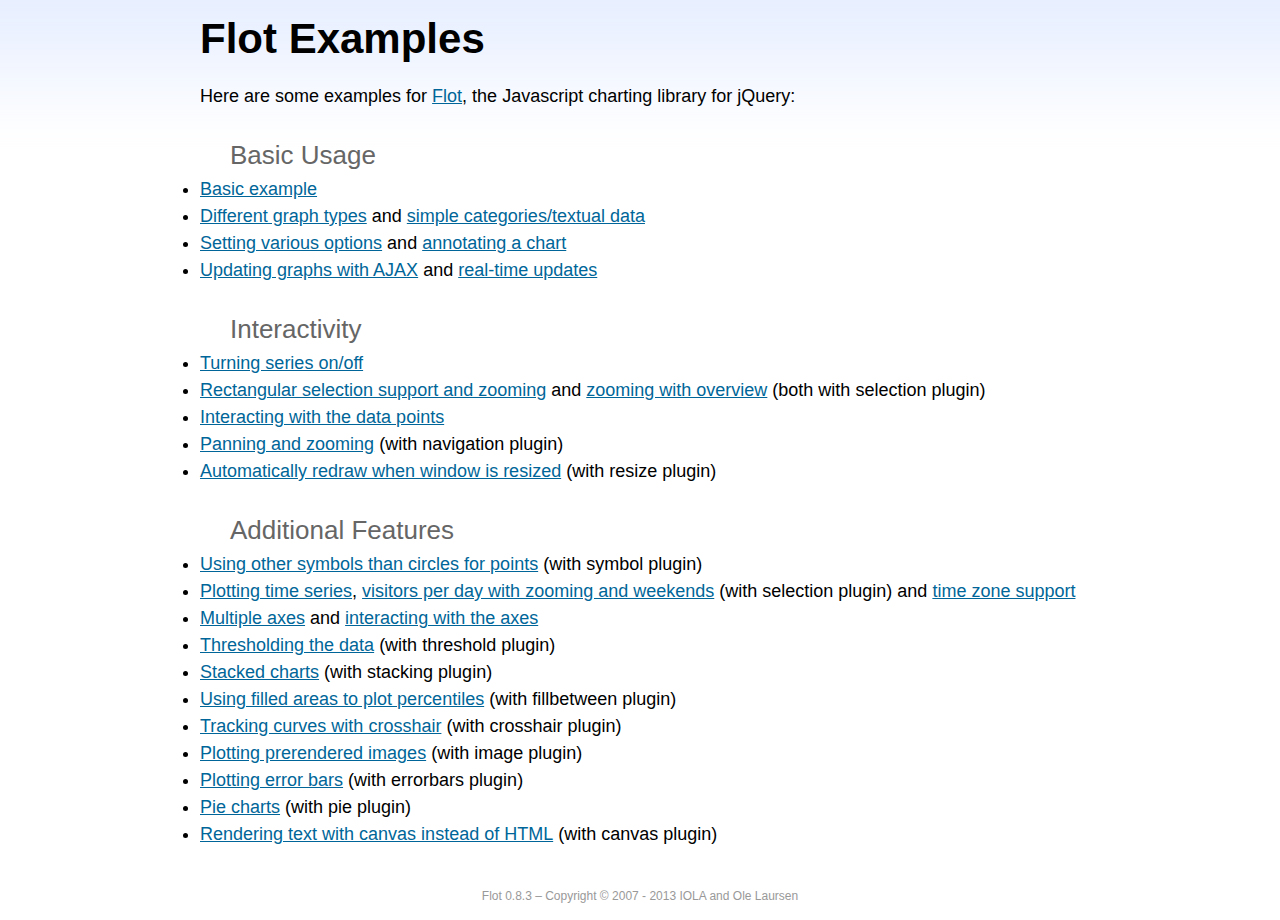
<file: static/assets/libs/flot/examples/index.html>
<!DOCTYPE html PUBLIC "-//W3C//DTD HTML 4.01//EN" "http://www.w3.org/TR/html4/strict.dtd">
<html>
<head>
	<meta http-equiv="Content-Type" content="text/html; charset=utf-8">
	<title>Flot Examples</title>
	<link href="examples.css" rel="stylesheet" type="text/css">
	<style>

	h3 {
		margin-top: 30px;
		margin-bottom: 5px;
	}

	</style>
	<script language="javascript" type="text/javascript" src="../jquery.js"></script>
	<script language="javascript" type="text/javascript" src="../jquery.flot.js"></script>
	<script type="text/javascript">

	$(function() {

		// Add the Flot version string to the footer

		$("#footer").prepend("Flot " + $.plot.version + " &ndash; ");
	});

	</script>
</head>
<body>

	<div id="header">
		<h2>Flot Examples</h2>
	</div>

	<div id="content">

		<p>Here are some examples for <a href="http://www.flotcharts.org">Flot</a>, the Javascript charting library for jQuery:</p>

		<h3>Basic Usage</h3>

		<ul>
			<li><a href="basic-usage/index.html">Basic example</a></li>
			<li><a href="series-types/index.html">Different graph types</a> and <a href="categories/index.html">simple categories/textual data</a></li>
			<li><a href="basic-options/index.html">Setting various options</a> and <a href="annotating/index.html">annotating a chart</a></li>
			<li><a href="ajax/index.html">Updating graphs with AJAX</a> and <a href="realtime/index.html">real-time updates</a></li>
		</ul>

		<h3>Interactivity</h3>

		<ul>
			<li><a href="series-toggle/index.html">Turning series on/off</a></li>
			<li><a href="selection/index.html">Rectangular selection support and zooming</a> and <a href="zooming/index.html">zooming with overview</a> (both with selection plugin)</li>
			<li><a href="interacting/index.html">Interacting with the data points</a></li>
			<li><a href="navigate/index.html">Panning and zooming</a> (with navigation plugin)</li>
			<li><a href="resize/index.html">Automatically redraw when window is resized</a> (with resize plugin)</li>
		</ul>

		<h3>Additional Features</h3>

		<ul>
			<li><a href="symbols/index.html">Using other symbols than circles for points</a> (with symbol plugin)</li>
			<li><a href="axes-time/index.html">Plotting time series</a>, <a href="visitors/index.html">visitors per day with zooming and weekends</a> (with selection plugin) and <a href="axes-time-zones/index.html">time zone support</a></li>
			<li><a href="axes-multiple/index.html">Multiple axes</a> and <a href="axes-interacting/index.html">interacting with the axes</a></li>
			<li><a href="threshold/index.html">Thresholding the data</a> (with threshold plugin)</li>
			<li><a href="stacking/index.html">Stacked charts</a> (with stacking plugin)</li>
			<li><a href="percentiles/index.html">Using filled areas to plot percentiles</a> (with fillbetween plugin)</li>
			<li><a href="tracking/index.html">Tracking curves with crosshair</a> (with crosshair plugin)</li>
			<li><a href="image/index.html">Plotting prerendered images</a> (with image plugin)</li>
			<li><a href="series-errorbars/index.html">Plotting error bars</a> (with errorbars plugin)</li>
			<li><a href="series-pie/index.html">Pie charts</a> (with pie plugin)</li>
			<li><a href="canvas/index.html">Rendering text with canvas instead of HTML</a> (with canvas plugin)</li>
		</ul>

	</div>

	<div id="footer">
		Copyright &copy; 2007 - 2013 IOLA and Ole Laursen
	</div>

</body>
</html>
</file>
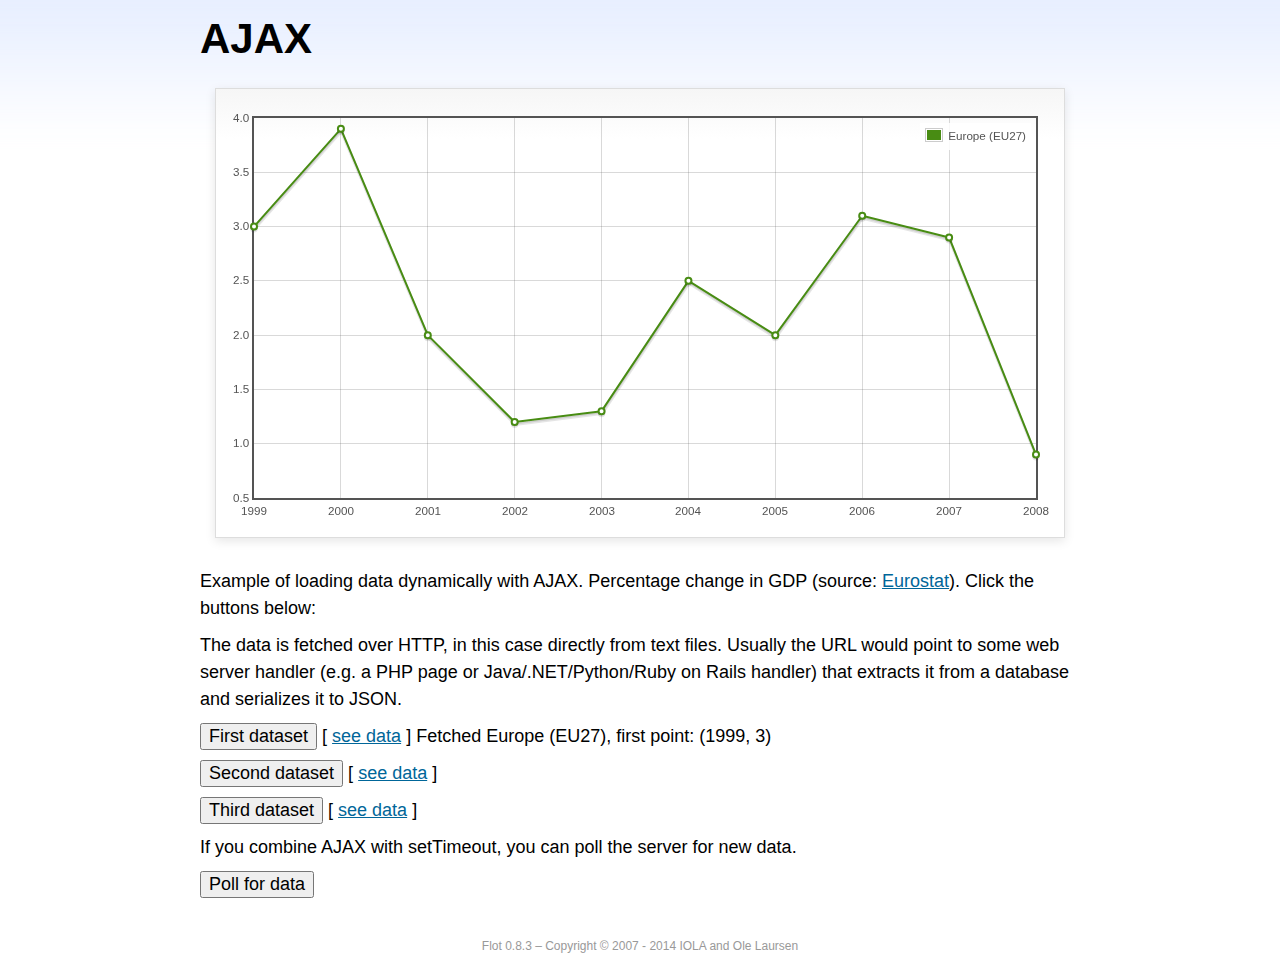
<file: static/assets/libs/flot/examples/ajax/index.html>
<!DOCTYPE html PUBLIC "-//W3C//DTD HTML 4.01//EN" "http://www.w3.org/TR/html4/strict.dtd">
<html>
<head>
	<meta http-equiv="Content-Type" content="text/html; charset=utf-8">
	<title>Flot Examples: AJAX</title>
	<link href="../examples.css" rel="stylesheet" type="text/css">
	<!--[if lte IE 8]><script language="javascript" type="text/javascript" src="../../excanvas.min.js"></script><![endif]-->
	<script language="javascript" type="text/javascript" src="../../jquery.js"></script>
	<script language="javascript" type="text/javascript" src="../../jquery.flot.js"></script>
	<script type="text/javascript">

	$(function() {

		var options = {
			lines: {
				show: true
			},
			points: {
				show: true
			},
			xaxis: {
				tickDecimals: 0,
				tickSize: 1
			}
		};

		var data = [];

		$.plot("#placeholder", data, options);

		// Fetch one series, adding to what we already have

		var alreadyFetched = {};

		$("button.fetchSeries").click(function () {

			var button = $(this);

			// Find the URL in the link right next to us, then fetch the data

			var dataurl = button.siblings("a").attr("href");

			function onDataReceived(series) {

				// Extract the first coordinate pair; jQuery has parsed it, so
				// the data is now just an ordinary JavaScript object

				var firstcoordinate = "(" + series.data[0][0] + ", " + series.data[0][1] + ")";
				button.siblings("span").text("Fetched " + series.label + ", first point: " + firstcoordinate);

				// Push the new data onto our existing data array

				if (!alreadyFetched[series.label]) {
					alreadyFetched[series.label] = true;
					data.push(series);
				}

				$.plot("#placeholder", data, options);
			}

			$.ajax({
				url: dataurl,
				type: "GET",
				dataType: "json",
				success: onDataReceived
			});
		});

		// Initiate a recurring data update

		$("button.dataUpdate").click(function () {

			data = [];
			alreadyFetched = {};

			$.plot("#placeholder", data, options);

			var iteration = 0;

			function fetchData() {

				++iteration;

				function onDataReceived(series) {

					// Load all the data in one pass; if we only got partial
					// data we could merge it with what we already have.

					data = [ series ];
					$.plot("#placeholder", data, options);
				}

				// Normally we call the same URL - a script connected to a
				// database - but in this case we only have static example
				// files, so we need to modify the URL.

				$.ajax({
					url: "data-eu-gdp-growth-" + iteration + ".json",
					type: "GET",
					dataType: "json",
					success: onDataReceived
				});

				if (iteration < 5) {
					setTimeout(fetchData, 1000);
				} else {
					data = [];
					alreadyFetched = {};
				}
			}

			setTimeout(fetchData, 1000);
		});

		// Load the first series by default, so we don't have an empty plot

		$("button.fetchSeries:first").click();

		// Add the Flot version string to the footer

		$("#footer").prepend("Flot " + $.plot.version + " &ndash; ");
	});

	</script>
</head>
<body>

	<div id="header">
		<h2>AJAX</h2>
	</div>

	<div id="content">

		<div class="demo-container">
			<div id="placeholder" class="demo-placeholder"></div>
		</div>

		<p>Example of loading data dynamically with AJAX. Percentage change in GDP (source: <a href="http://epp.eurostat.ec.europa.eu/tgm/table.do?tab=table&init=1&plugin=1&language=en&pcode=tsieb020">Eurostat</a>). Click the buttons below:</p>

		<p>The data is fetched over HTTP, in this case directly from text files. Usually the URL would point to some web server handler (e.g. a PHP page or Java/.NET/Python/Ruby on Rails handler) that extracts it from a database and serializes it to JSON.</p>

		<p>
			<button class="fetchSeries">First dataset</button>
			[ <a href="data-eu-gdp-growth.json">see data</a> ]
			<span></span>
		</p>

		<p>
			<button class="fetchSeries">Second dataset</button>
			[ <a href="data-japan-gdp-growth.json">see data</a> ]
			<span></span>
		</p>

		<p>
			<button class="fetchSeries">Third dataset</button>
			[ <a href="data-usa-gdp-growth.json">see data</a> ]
			<span></span>
		</p>

		<p>If you combine AJAX with setTimeout, you can poll the server for new data.</p>

		<p>
			<button class="dataUpdate">Poll for data</button>
		</p>

	</div>

	<div id="footer">
		Copyright &copy; 2007 - 2014 IOLA and Ole Laursen
	</div>

</body>
</html>
</file>
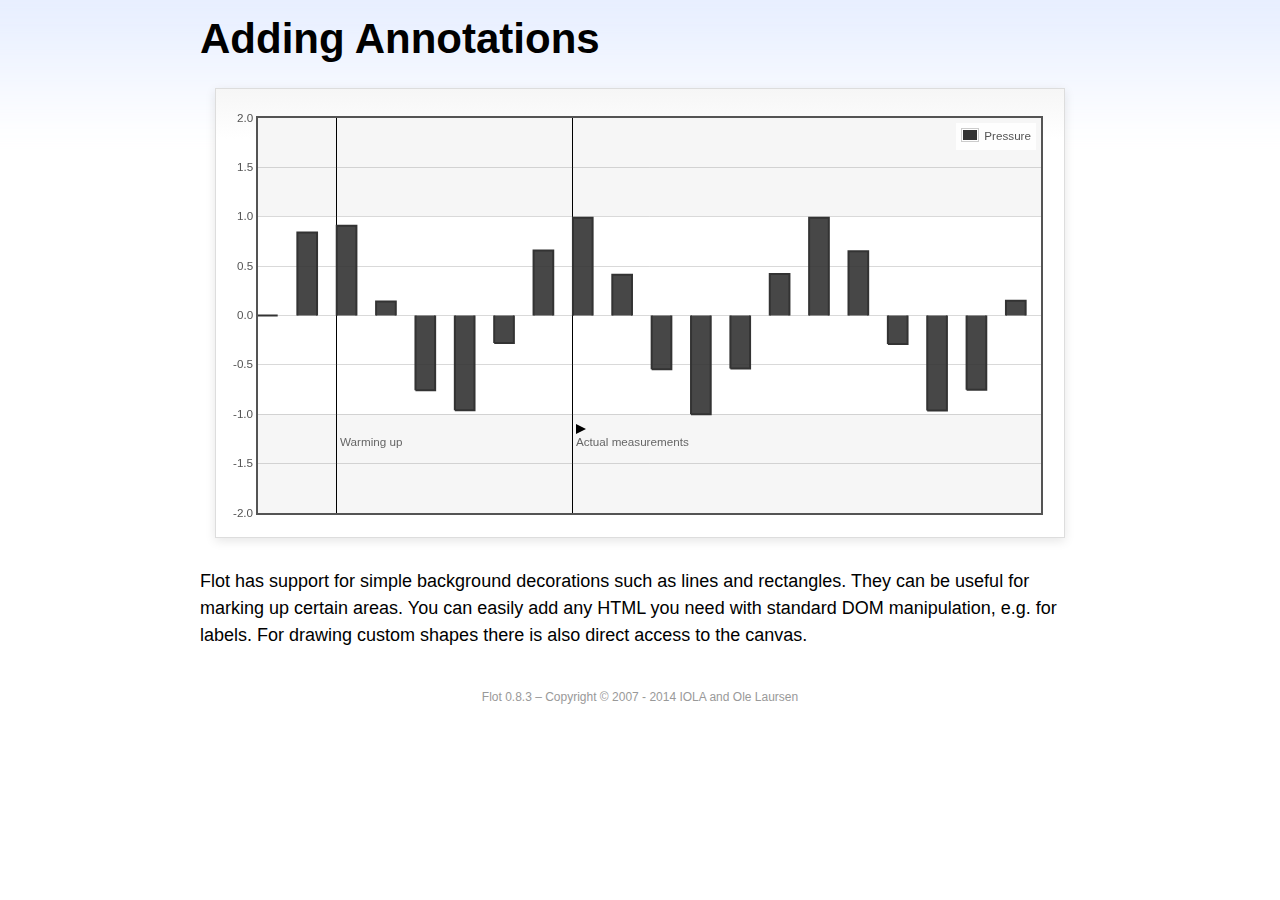
<file: static/assets/libs/flot/examples/annotating/index.html>
<!DOCTYPE html PUBLIC "-//W3C//DTD HTML 4.01//EN" "http://www.w3.org/TR/html4/strict.dtd">
<html>
<head>
	<meta http-equiv="Content-Type" content="text/html; charset=utf-8">
	<title>Flot Examples: Adding Annotations</title>
	<link href="../examples.css" rel="stylesheet" type="text/css">
	<!--[if lte IE 8]><script language="javascript" type="text/javascript" src="../../excanvas.min.js"></script><![endif]-->
	<script language="javascript" type="text/javascript" src="../../jquery.js"></script>
	<script language="javascript" type="text/javascript" src="../../jquery.flot.js"></script>
	<script type="text/javascript">

	$(function() {

		var d1 = [];
		for (var i = 0; i < 20; ++i) {
			d1.push([i, Math.sin(i)]);
		}

		var data = [{ data: d1, label: "Pressure", color: "#333" }];

		var markings = [
			{ color: "#f6f6f6", yaxis: { from: 1 } },
			{ color: "#f6f6f6", yaxis: { to: -1 } },
			{ color: "#000", lineWidth: 1, xaxis: { from: 2, to: 2 } },
			{ color: "#000", lineWidth: 1, xaxis: { from: 8, to: 8 } }
		];

		var placeholder = $("#placeholder");

		var plot = $.plot(placeholder, data, {
			bars: { show: true, barWidth: 0.5, fill: 0.9 },
			xaxis: { ticks: [], autoscaleMargin: 0.02 },
			yaxis: { min: -2, max: 2 },
			grid: { markings: markings }
		});

		var o = plot.pointOffset({ x: 2, y: -1.2});

		// Append it to the placeholder that Flot already uses for positioning

		placeholder.append("<div style='position:absolute;left:" + (o.left + 4) + "px;top:" + o.top + "px;color:#666;font-size:smaller'>Warming up</div>");

		o = plot.pointOffset({ x: 8, y: -1.2});
		placeholder.append("<div style='position:absolute;left:" + (o.left + 4) + "px;top:" + o.top + "px;color:#666;font-size:smaller'>Actual measurements</div>");

		// Draw a little arrow on top of the last label to demonstrate canvas
		// drawing

		var ctx = plot.getCanvas().getContext("2d");
		ctx.beginPath();
		o.left += 4;
		ctx.moveTo(o.left, o.top);
		ctx.lineTo(o.left, o.top - 10);
		ctx.lineTo(o.left + 10, o.top - 5);
		ctx.lineTo(o.left, o.top);
		ctx.fillStyle = "#000";
		ctx.fill();

		// Add the Flot version string to the footer

		$("#footer").prepend("Flot " + $.plot.version + " &ndash; ");
	});

	</script>
</head>
<body>

	<div id="header">
		<h2>Adding Annotations</h2>
	</div>

	<div id="content">

		<div class="demo-container">
			<div id="placeholder" class="demo-placeholder"></div>
		</div>

		<p>Flot has support for simple background decorations such as lines and rectangles. They can be useful for marking up certain areas. You can easily add any HTML you need with standard DOM manipulation, e.g. for labels. For drawing custom shapes there is also direct access to the canvas.</p>

	</div>

	<div id="footer">
		Copyright &copy; 2007 - 2014 IOLA and Ole Laursen
	</div>

</body>
</html>
</file>
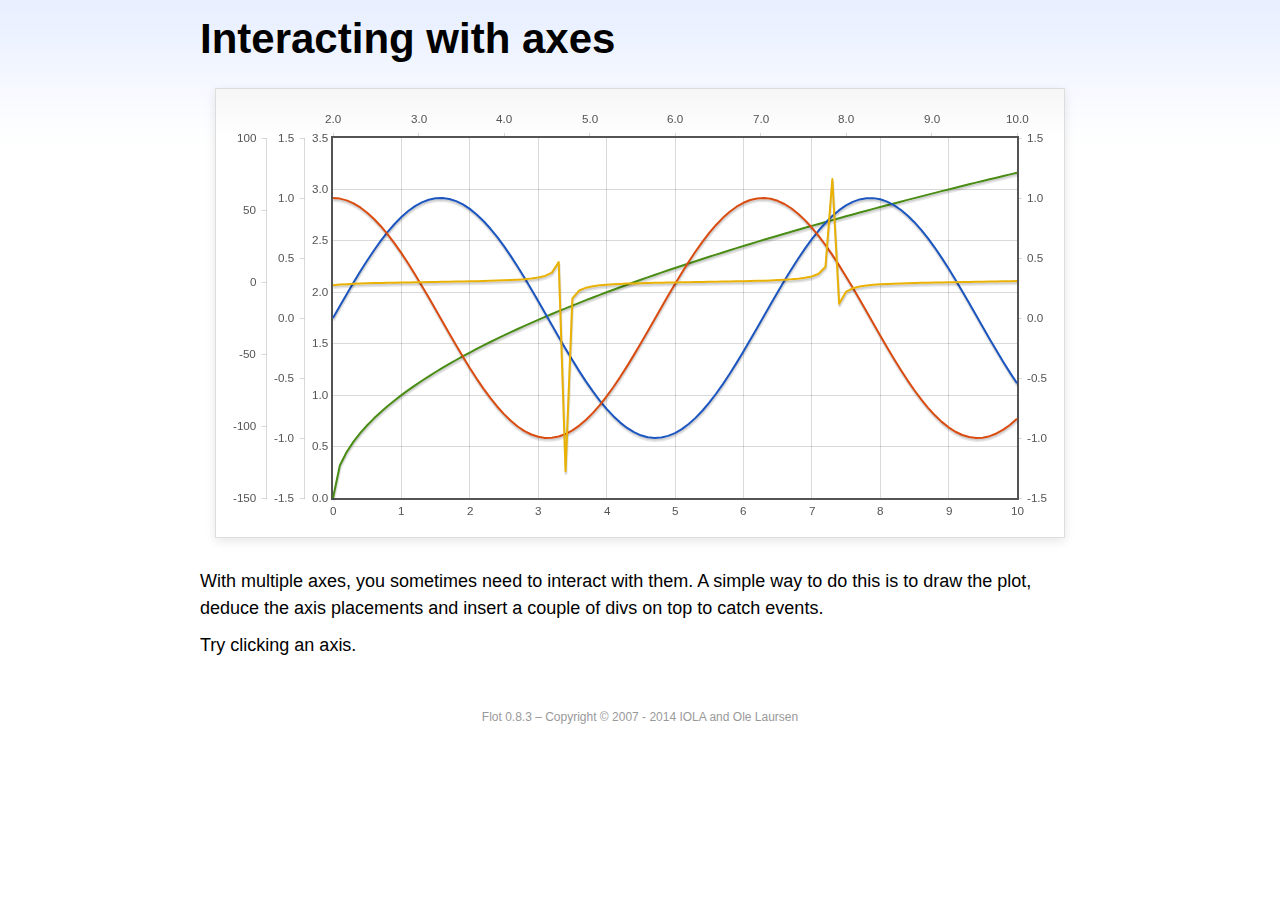
<file: static/assets/libs/flot/examples/axes-interacting/index.html>
<!DOCTYPE html PUBLIC "-//W3C//DTD HTML 4.01//EN" "http://www.w3.org/TR/html4/strict.dtd">
<html>
<head>
	<meta http-equiv="Content-Type" content="text/html; charset=utf-8">
	<title>Flot Examples: Interacting with axes</title>
	<link href="../examples.css" rel="stylesheet" type="text/css">
	<!--[if lte IE 8]><script language="javascript" type="text/javascript" src="../../excanvas.min.js"></script><![endif]-->
	<script language="javascript" type="text/javascript" src="../../jquery.js"></script>
	<script language="javascript" type="text/javascript" src="../../jquery.flot.js"></script>
	<script type="text/javascript">

	$(function() {

		function generate(start, end, fn) {
			var res = [];
			for (var i = 0; i <= 100; ++i) {
				var x = start + i / 100 * (end - start);
				res.push([x, fn(x)]);
			}
			return res;
		}

		var data = [
			{ data: generate(0, 10, function (x) { return Math.sqrt(x);}), xaxis: 1, yaxis:1 },
			{ data: generate(0, 10, function (x) { return Math.sin(x);}), xaxis: 1, yaxis:2 },
			{ data: generate(0, 10, function (x) { return Math.cos(x);}), xaxis: 1, yaxis:3 },
			{ data: generate(2, 10, function (x) { return Math.tan(x);}), xaxis: 2, yaxis: 4 }
		];

		var plot = $.plot("#placeholder", data, {
			xaxes: [
				{ position: 'bottom' },
				{ position: 'top'}
			],
			yaxes: [
				{ position: 'left' },
				{ position: 'left' },
				{ position: 'right' },
				{ position: 'left' }
			]
		});

		// Create a div for each axis

		$.each(plot.getAxes(), function (i, axis) {
			if (!axis.show)
				return;

			var box = axis.box;

			$("<div class='axisTarget' style='position:absolute; left:" + box.left + "px; top:" + box.top + "px; width:" + box.width +  "px; height:" + box.height + "px'></div>")
				.data("axis.direction", axis.direction)
				.data("axis.n", axis.n)
				.css({ backgroundColor: "#f00", opacity: 0, cursor: "pointer" })
				.appendTo(plot.getPlaceholder())
				.hover(
					function () { $(this).css({ opacity: 0.10 }) },
					function () { $(this).css({ opacity: 0 }) }
				)
				.click(function () {
					$("#click").text("You clicked the " + axis.direction + axis.n + "axis!")
				});
		});

		// Add the Flot version string to the footer

		$("#footer").prepend("Flot " + $.plot.version + " &ndash; ");
	});

	</script>
</head>
<body>

	<div id="header">
		<h2>Interacting with axes</h2>
	</div>

	<div id="content">

		<div class="demo-container">
			<div id="placeholder" class="demo-placeholder"></div>
		</div>

		<p>With multiple axes, you sometimes need to interact with them. A simple way to do this is to draw the plot, deduce the axis placements and insert a couple of divs on top to catch events.</p>

		<p>Try clicking an axis.</p>

		<p id="click"></p>

	</div>

	<div id="footer">
		Copyright &copy; 2007 - 2014 IOLA and Ole Laursen
	</div>

</body>
</html>
</file>
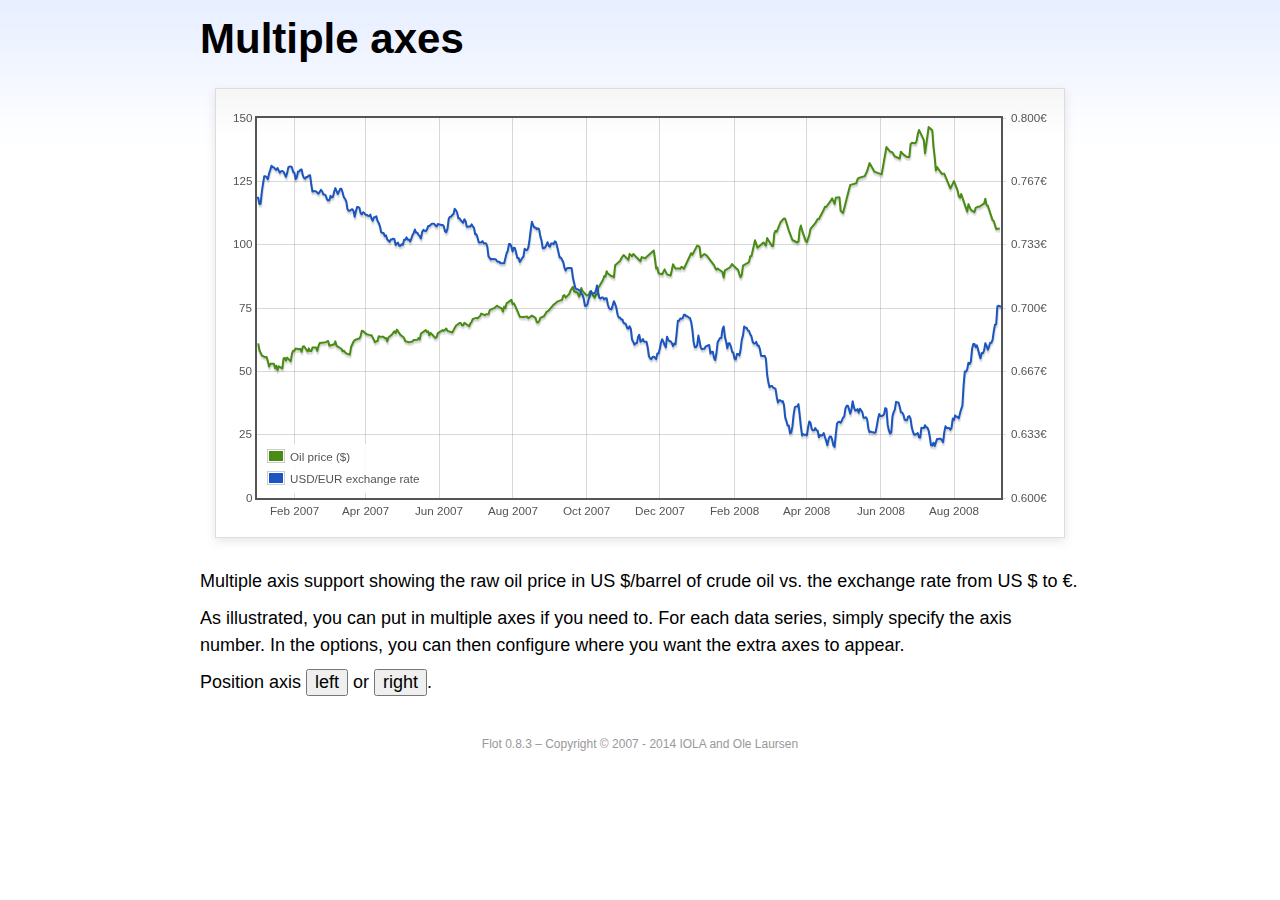
<file: static/assets/libs/flot/examples/axes-multiple/index.html>
<!DOCTYPE html PUBLIC "-//W3C//DTD HTML 4.01//EN" "http://www.w3.org/TR/html4/strict.dtd">
<html>
<head>
	<meta http-equiv="Content-Type" content="text/html; charset=utf-8">
	<title>Flot Examples: Multiple Axes</title>
	<link href="../examples.css" rel="stylesheet" type="text/css">
	<!--[if lte IE 8]><script language="javascript" type="text/javascript" src="../../excanvas.min.js"></script><![endif]-->
	<script language="javascript" type="text/javascript" src="../../jquery.js"></script>
	<script language="javascript" type="text/javascript" src="../../jquery.flot.js"></script>
	<script language="javascript" type="text/javascript" src="../../jquery.flot.time.js"></script>
	<script type="text/javascript">

	$(function() {

		var oilprices = [[1167692400000,61.05], [1167778800000,58.32], [1167865200000,57.35], [1167951600000,56.31], [1168210800000,55.55], [1168297200000,55.64], [1168383600000,54.02], [1168470000000,51.88], [1168556400000,52.99], [1168815600000,52.99], [1168902000000,51.21], [1168988400000,52.24], [1169074800000,50.48], [1169161200000,51.99], [1169420400000,51.13], [1169506800000,55.04], [1169593200000,55.37], [1169679600000,54.23], [1169766000000,55.42], [1170025200000,54.01], [1170111600000,56.97], [1170198000000,58.14], [1170284400000,58.14], [1170370800000,59.02], [1170630000000,58.74], [1170716400000,58.88], [1170802800000,57.71], [1170889200000,59.71], [1170975600000,59.89], [1171234800000,57.81], [1171321200000,59.06], [1171407600000,58.00], [1171494000000,57.99], [1171580400000,59.39], [1171839600000,59.39], [1171926000000,58.07], [1172012400000,60.07], [1172098800000,61.14], [1172444400000,61.39], [1172530800000,61.46], [1172617200000,61.79], [1172703600000,62.00], [1172790000000,60.07], [1173135600000,60.69], [1173222000000,61.82], [1173308400000,60.05], [1173654000000,58.91], [1173740400000,57.93], [1173826800000,58.16], [1173913200000,57.55], [1173999600000,57.11], [1174258800000,56.59], [1174345200000,59.61], [1174518000000,61.69], [1174604400000,62.28], [1174860000000,62.91], [1174946400000,62.93], [1175032800000,64.03], [1175119200000,66.03], [1175205600000,65.87], [1175464800000,64.64], [1175637600000,64.38], [1175724000000,64.28], [1175810400000,64.28], [1176069600000,61.51], [1176156000000,61.89], [1176242400000,62.01], [1176328800000,63.85], [1176415200000,63.63], [1176674400000,63.61], [1176760800000,63.10], [1176847200000,63.13], [1176933600000,61.83], [1177020000000,63.38], [1177279200000,64.58], [1177452000000,65.84], [1177538400000,65.06], [1177624800000,66.46], [1177884000000,64.40], [1178056800000,63.68], [1178143200000,63.19], [1178229600000,61.93], [1178488800000,61.47], [1178575200000,61.55], [1178748000000,61.81], [1178834400000,62.37], [1179093600000,62.46], [1179180000000,63.17], [1179266400000,62.55], [1179352800000,64.94], [1179698400000,66.27], [1179784800000,65.50], [1179871200000,65.77], [1179957600000,64.18], [1180044000000,65.20], [1180389600000,63.15], [1180476000000,63.49], [1180562400000,65.08], [1180908000000,66.30], [1180994400000,65.96], [1181167200000,66.93], [1181253600000,65.98], [1181599200000,65.35], [1181685600000,66.26], [1181858400000,68.00], [1182117600000,69.09], [1182204000000,69.10], [1182290400000,68.19], [1182376800000,68.19], [1182463200000,69.14], [1182722400000,68.19], [1182808800000,67.77], [1182895200000,68.97], [1182981600000,69.57], [1183068000000,70.68], [1183327200000,71.09], [1183413600000,70.92], [1183586400000,71.81], [1183672800000,72.81], [1183932000000,72.19], [1184018400000,72.56], [1184191200000,72.50], [1184277600000,74.15], [1184623200000,75.05], [1184796000000,75.92], [1184882400000,75.57], [1185141600000,74.89], [1185228000000,73.56], [1185314400000,75.57], [1185400800000,74.95], [1185487200000,76.83], [1185832800000,78.21], [1185919200000,76.53], [1186005600000,76.86], [1186092000000,76.00], [1186437600000,71.59], [1186696800000,71.47], [1186956000000,71.62], [1187042400000,71.00], [1187301600000,71.98], [1187560800000,71.12], [1187647200000,69.47], [1187733600000,69.26], [1187820000000,69.83], [1187906400000,71.09], [1188165600000,71.73], [1188338400000,73.36], [1188511200000,74.04], [1188856800000,76.30], [1189116000000,77.49], [1189461600000,78.23], [1189548000000,79.91], [1189634400000,80.09], [1189720800000,79.10], [1189980000000,80.57], [1190066400000,81.93], [1190239200000,83.32], [1190325600000,81.62], [1190584800000,80.95], [1190671200000,79.53], [1190757600000,80.30], [1190844000000,82.88], [1190930400000,81.66], [1191189600000,80.24], [1191276000000,80.05], [1191362400000,79.94], [1191448800000,81.44], [1191535200000,81.22], [1191794400000,79.02], [1191880800000,80.26], [1191967200000,80.30], [1192053600000,83.08], [1192140000000,83.69], [1192399200000,86.13], [1192485600000,87.61], [1192572000000,87.40], [1192658400000,89.47], [1192744800000,88.60], [1193004000000,87.56], [1193090400000,87.56], [1193176800000,87.10], [1193263200000,91.86], [1193612400000,93.53], [1193698800000,94.53], [1193871600000,95.93], [1194217200000,93.98], [1194303600000,96.37], [1194476400000,95.46], [1194562800000,96.32], [1195081200000,93.43], [1195167600000,95.10], [1195426800000,94.64], [1195513200000,95.10], [1196031600000,97.70], [1196118000000,94.42], [1196204400000,90.62], [1196290800000,91.01], [1196377200000,88.71], [1196636400000,88.32], [1196809200000,90.23], [1196982000000,88.28], [1197241200000,87.86], [1197327600000,90.02], [1197414000000,92.25], [1197586800000,90.63], [1197846000000,90.63], [1197932400000,90.49], [1198018800000,91.24], [1198105200000,91.06], [1198191600000,90.49], [1198710000000,96.62], [1198796400000,96.00], [1199142000000,99.62], [1199314800000,99.18], [1199401200000,95.09], [1199660400000,96.33], [1199833200000,95.67], [1200351600000,91.90], [1200438000000,90.84], [1200524400000,90.13], [1200610800000,90.57], [1200956400000,89.21], [1201042800000,86.99], [1201129200000,89.85], [1201474800000,90.99], [1201561200000,91.64], [1201647600000,92.33], [1201734000000,91.75], [1202079600000,90.02], [1202166000000,88.41], [1202252400000,87.14], [1202338800000,88.11], [1202425200000,91.77], [1202770800000,92.78], [1202857200000,93.27], [1202943600000,95.46], [1203030000000,95.46], [1203289200000,101.74], [1203462000000,98.81], [1203894000000,100.88], [1204066800000,99.64], [1204153200000,102.59], [1204239600000,101.84], [1204498800000,99.52], [1204585200000,99.52], [1204671600000,104.52], [1204758000000,105.47], [1204844400000,105.15], [1205103600000,108.75], [1205276400000,109.92], [1205362800000,110.33], [1205449200000,110.21], [1205708400000,105.68], [1205967600000,101.84], [1206313200000,100.86], [1206399600000,101.22], [1206486000000,105.90], [1206572400000,107.58], [1206658800000,105.62], [1206914400000,101.58], [1207000800000,100.98], [1207173600000,103.83], [1207260000000,106.23], [1207605600000,108.50], [1207778400000,110.11], [1207864800000,110.14], [1208210400000,113.79], [1208296800000,114.93], [1208383200000,114.86], [1208728800000,117.48], [1208815200000,118.30], [1208988000000,116.06], [1209074400000,118.52], [1209333600000,118.75], [1209420000000,113.46], [1209592800000,112.52], [1210024800000,121.84], [1210111200000,123.53], [1210197600000,123.69], [1210543200000,124.23], [1210629600000,125.80], [1210716000000,126.29], [1211148000000,127.05], [1211320800000,129.07], [1211493600000,132.19], [1211839200000,128.85], [1212357600000,127.76], [1212703200000,138.54], [1212962400000,136.80], [1213135200000,136.38], [1213308000000,134.86], [1213653600000,134.01], [1213740000000,136.68], [1213912800000,135.65], [1214172000000,134.62], [1214258400000,134.62], [1214344800000,134.62], [1214431200000,139.64], [1214517600000,140.21], [1214776800000,140.00], [1214863200000,140.97], [1214949600000,143.57], [1215036000000,145.29], [1215381600000,141.37], [1215468000000,136.04], [1215727200000,146.40], [1215986400000,145.18], [1216072800000,138.74], [1216159200000,134.60], [1216245600000,129.29], [1216332000000,130.65], [1216677600000,127.95], [1216850400000,127.95], [1217282400000,122.19], [1217455200000,124.08], [1217541600000,125.10], [1217800800000,121.41], [1217887200000,119.17], [1217973600000,118.58], [1218060000000,120.02], [1218405600000,114.45], [1218492000000,113.01], [1218578400000,116.00], [1218751200000,113.77], [1219010400000,112.87], [1219096800000,114.53], [1219269600000,114.98], [1219356000000,114.98], [1219701600000,116.27], [1219788000000,118.15], [1219874400000,115.59], [1219960800000,115.46], [1220306400000,109.71], [1220392800000,109.35], [1220565600000,106.23], [1220824800000,106.34]];

		var exchangerates = [[1167606000000,0.7580], [1167692400000,0.7580], [1167778800000,0.75470], [1167865200000,0.75490], [1167951600000,0.76130], [1168038000000,0.76550], [1168124400000,0.76930], [1168210800000,0.76940], [1168297200000,0.76880], [1168383600000,0.76780], [1168470000000,0.77080], [1168556400000,0.77270], [1168642800000,0.77490], [1168729200000,0.77410], [1168815600000,0.77410], [1168902000000,0.77320], [1168988400000,0.77270], [1169074800000,0.77370], [1169161200000,0.77240], [1169247600000,0.77120], [1169334000000,0.7720], [1169420400000,0.77210], [1169506800000,0.77170], [1169593200000,0.77040], [1169679600000,0.7690], [1169766000000,0.77110], [1169852400000,0.7740], [1169938800000,0.77450], [1170025200000,0.77450], [1170111600000,0.7740], [1170198000000,0.77160], [1170284400000,0.77130], [1170370800000,0.76780], [1170457200000,0.76880], [1170543600000,0.77180], [1170630000000,0.77180], [1170716400000,0.77280], [1170802800000,0.77290], [1170889200000,0.76980], [1170975600000,0.76850], [1171062000000,0.76810], [1171148400000,0.7690], [1171234800000,0.7690], [1171321200000,0.76980], [1171407600000,0.76990], [1171494000000,0.76510], [1171580400000,0.76130], [1171666800000,0.76160], [1171753200000,0.76140], [1171839600000,0.76140], [1171926000000,0.76070], [1172012400000,0.76020], [1172098800000,0.76110], [1172185200000,0.76220], [1172271600000,0.76150], [1172358000000,0.75980], [1172444400000,0.75980], [1172530800000,0.75920], [1172617200000,0.75730], [1172703600000,0.75660], [1172790000000,0.75670], [1172876400000,0.75910], [1172962800000,0.75820], [1173049200000,0.75850], [1173135600000,0.76130], [1173222000000,0.76310], [1173308400000,0.76150], [1173394800000,0.760], [1173481200000,0.76130], [1173567600000,0.76270], [1173654000000,0.76270], [1173740400000,0.76080], [1173826800000,0.75830], [1173913200000,0.75750], [1173999600000,0.75620], [1174086000000,0.7520], [1174172400000,0.75120], [1174258800000,0.75120], [1174345200000,0.75170], [1174431600000,0.7520], [1174518000000,0.75110], [1174604400000,0.7480], [1174690800000,0.75090], [1174777200000,0.75310], [1174860000000,0.75310], [1174946400000,0.75270], [1175032800000,0.74980], [1175119200000,0.74930], [1175205600000,0.75040], [1175292000000,0.750], [1175378400000,0.74910], [1175464800000,0.74910], [1175551200000,0.74850], [1175637600000,0.74840], [1175724000000,0.74920], [1175810400000,0.74710], [1175896800000,0.74590], [1175983200000,0.74770], [1176069600000,0.74770], [1176156000000,0.74830], [1176242400000,0.74580], [1176328800000,0.74480], [1176415200000,0.7430], [1176501600000,0.73990], [1176588000000,0.73950], [1176674400000,0.73950], [1176760800000,0.73780], [1176847200000,0.73820], [1176933600000,0.73620], [1177020000000,0.73550], [1177106400000,0.73480], [1177192800000,0.73610], [1177279200000,0.73610], [1177365600000,0.73650], [1177452000000,0.73620], [1177538400000,0.73310], [1177624800000,0.73390], [1177711200000,0.73440], [1177797600000,0.73270], [1177884000000,0.73270], [1177970400000,0.73360], [1178056800000,0.73330], [1178143200000,0.73590], [1178229600000,0.73590], [1178316000000,0.73720], [1178402400000,0.7360], [1178488800000,0.7360], [1178575200000,0.7350], [1178661600000,0.73650], [1178748000000,0.73840], [1178834400000,0.73950], [1178920800000,0.74130], [1179007200000,0.73970], [1179093600000,0.73960], [1179180000000,0.73850], [1179266400000,0.73780], [1179352800000,0.73660], [1179439200000,0.740], [1179525600000,0.74110], [1179612000000,0.74060], [1179698400000,0.74050], [1179784800000,0.74140], [1179871200000,0.74310], [1179957600000,0.74310], [1180044000000,0.74380], [1180130400000,0.74430], [1180216800000,0.74430], [1180303200000,0.74430], [1180389600000,0.74340], [1180476000000,0.74290], [1180562400000,0.74420], [1180648800000,0.7440], [1180735200000,0.74390], [1180821600000,0.74370], [1180908000000,0.74370], [1180994400000,0.74290], [1181080800000,0.74030], [1181167200000,0.73990], [1181253600000,0.74180], [1181340000000,0.74680], [1181426400000,0.7480], [1181512800000,0.7480], [1181599200000,0.7490], [1181685600000,0.74940], [1181772000000,0.75220], [1181858400000,0.75150], [1181944800000,0.75020], [1182031200000,0.74720], [1182117600000,0.74720], [1182204000000,0.74620], [1182290400000,0.74550], [1182376800000,0.74490], [1182463200000,0.74670], [1182549600000,0.74580], [1182636000000,0.74270], [1182722400000,0.74270], [1182808800000,0.7430], [1182895200000,0.74290], [1182981600000,0.7440], [1183068000000,0.7430], [1183154400000,0.74220], [1183240800000,0.73880], [1183327200000,0.73880], [1183413600000,0.73690], [1183500000000,0.73450], [1183586400000,0.73450], [1183672800000,0.73450], [1183759200000,0.73520], [1183845600000,0.73410], [1183932000000,0.73410], [1184018400000,0.7340], [1184104800000,0.73240], [1184191200000,0.72720], [1184277600000,0.72640], [1184364000000,0.72550], [1184450400000,0.72580], [1184536800000,0.72580], [1184623200000,0.72560], [1184709600000,0.72570], [1184796000000,0.72470], [1184882400000,0.72430], [1184968800000,0.72440], [1185055200000,0.72350], [1185141600000,0.72350], [1185228000000,0.72350], [1185314400000,0.72350], [1185400800000,0.72620], [1185487200000,0.72880], [1185573600000,0.73010], [1185660000000,0.73370], [1185746400000,0.73370], [1185832800000,0.73240], [1185919200000,0.72970], [1186005600000,0.73170], [1186092000000,0.73150], [1186178400000,0.72880], [1186264800000,0.72630], [1186351200000,0.72630], [1186437600000,0.72420], [1186524000000,0.72530], [1186610400000,0.72640], [1186696800000,0.7270], [1186783200000,0.73120], [1186869600000,0.73050], [1186956000000,0.73050], [1187042400000,0.73180], [1187128800000,0.73580], [1187215200000,0.74090], [1187301600000,0.74540], [1187388000000,0.74370], [1187474400000,0.74240], [1187560800000,0.74240], [1187647200000,0.74150], [1187733600000,0.74190], [1187820000000,0.74140], [1187906400000,0.73770], [1187992800000,0.73550], [1188079200000,0.73150], [1188165600000,0.73150], [1188252000000,0.7320], [1188338400000,0.73320], [1188424800000,0.73460], [1188511200000,0.73280], [1188597600000,0.73230], [1188684000000,0.7340], [1188770400000,0.7340], [1188856800000,0.73360], [1188943200000,0.73510], [1189029600000,0.73460], [1189116000000,0.73210], [1189202400000,0.72940], [1189288800000,0.72660], [1189375200000,0.72660], [1189461600000,0.72540], [1189548000000,0.72420], [1189634400000,0.72130], [1189720800000,0.71970], [1189807200000,0.72090], [1189893600000,0.7210], [1189980000000,0.7210], [1190066400000,0.7210], [1190152800000,0.72090], [1190239200000,0.71590], [1190325600000,0.71330], [1190412000000,0.71050], [1190498400000,0.70990], [1190584800000,0.70990], [1190671200000,0.70930], [1190757600000,0.70930], [1190844000000,0.70760], [1190930400000,0.7070], [1191016800000,0.70490], [1191103200000,0.70120], [1191189600000,0.70110], [1191276000000,0.70190], [1191362400000,0.70460], [1191448800000,0.70630], [1191535200000,0.70890], [1191621600000,0.70770], [1191708000000,0.70770], [1191794400000,0.70770], [1191880800000,0.70910], [1191967200000,0.71180], [1192053600000,0.70790], [1192140000000,0.70530], [1192226400000,0.7050], [1192312800000,0.70550], [1192399200000,0.70550], [1192485600000,0.70450], [1192572000000,0.70510], [1192658400000,0.70510], [1192744800000,0.70170], [1192831200000,0.70], [1192917600000,0.69950], [1193004000000,0.69940], [1193090400000,0.70140], [1193176800000,0.70360], [1193263200000,0.70210], [1193349600000,0.70020], [1193436000000,0.69670], [1193522400000,0.6950], [1193612400000,0.6950], [1193698800000,0.69390], [1193785200000,0.6940], [1193871600000,0.69220], [1193958000000,0.69190], [1194044400000,0.69140], [1194130800000,0.68940], [1194217200000,0.68910], [1194303600000,0.69040], [1194390000000,0.6890], [1194476400000,0.68340], [1194562800000,0.68230], [1194649200000,0.68070], [1194735600000,0.68150], [1194822000000,0.68150], [1194908400000,0.68470], [1194994800000,0.68590], [1195081200000,0.68220], [1195167600000,0.68270], [1195254000000,0.68370], [1195340400000,0.68230], [1195426800000,0.68220], [1195513200000,0.68220], [1195599600000,0.67920], [1195686000000,0.67460], [1195772400000,0.67350], [1195858800000,0.67310], [1195945200000,0.67420], [1196031600000,0.67440], [1196118000000,0.67390], [1196204400000,0.67310], [1196290800000,0.67610], [1196377200000,0.67610], [1196463600000,0.67850], [1196550000000,0.68180], [1196636400000,0.68360], [1196722800000,0.68230], [1196809200000,0.68050], [1196895600000,0.67930], [1196982000000,0.68490], [1197068400000,0.68330], [1197154800000,0.68250], [1197241200000,0.68250], [1197327600000,0.68160], [1197414000000,0.67990], [1197500400000,0.68130], [1197586800000,0.68090], [1197673200000,0.68680], [1197759600000,0.69330], [1197846000000,0.69330], [1197932400000,0.69450], [1198018800000,0.69440], [1198105200000,0.69460], [1198191600000,0.69640], [1198278000000,0.69650], [1198364400000,0.69560], [1198450800000,0.69560], [1198537200000,0.6950], [1198623600000,0.69480], [1198710000000,0.69280], [1198796400000,0.68870], [1198882800000,0.68240], [1198969200000,0.67940], [1199055600000,0.67940], [1199142000000,0.68030], [1199228400000,0.68550], [1199314800000,0.68240], [1199401200000,0.67910], [1199487600000,0.67830], [1199574000000,0.67850], [1199660400000,0.67850], [1199746800000,0.67970], [1199833200000,0.680], [1199919600000,0.68030], [1200006000000,0.68050], [1200092400000,0.6760], [1200178800000,0.6770], [1200265200000,0.6770], [1200351600000,0.67360], [1200438000000,0.67260], [1200524400000,0.67640], [1200610800000,0.68210], [1200697200000,0.68310], [1200783600000,0.68420], [1200870000000,0.68420], [1200956400000,0.68870], [1201042800000,0.69030], [1201129200000,0.68480], [1201215600000,0.68240], [1201302000000,0.67880], [1201388400000,0.68140], [1201474800000,0.68140], [1201561200000,0.67970], [1201647600000,0.67690], [1201734000000,0.67650], [1201820400000,0.67330], [1201906800000,0.67290], [1201993200000,0.67580], [1202079600000,0.67580], [1202166000000,0.6750], [1202252400000,0.6780], [1202338800000,0.68330], [1202425200000,0.68560], [1202511600000,0.69030], [1202598000000,0.68960], [1202684400000,0.68960], [1202770800000,0.68820], [1202857200000,0.68790], [1202943600000,0.68620], [1203030000000,0.68520], [1203116400000,0.68230], [1203202800000,0.68130], [1203289200000,0.68130], [1203375600000,0.68220], [1203462000000,0.68020], [1203548400000,0.68020], [1203634800000,0.67840], [1203721200000,0.67480], [1203807600000,0.67470], [1203894000000,0.67470], [1203980400000,0.67480], [1204066800000,0.67330], [1204153200000,0.6650], [1204239600000,0.66110], [1204326000000,0.65830], [1204412400000,0.6590], [1204498800000,0.6590], [1204585200000,0.65810], [1204671600000,0.65780], [1204758000000,0.65740], [1204844400000,0.65320], [1204930800000,0.65020], [1205017200000,0.65140], [1205103600000,0.65140], [1205190000000,0.65070], [1205276400000,0.6510], [1205362800000,0.64890], [1205449200000,0.64240], [1205535600000,0.64060], [1205622000000,0.63820], [1205708400000,0.63820], [1205794800000,0.63410], [1205881200000,0.63440], [1205967600000,0.63780], [1206054000000,0.64390], [1206140400000,0.64780], [1206226800000,0.64810], [1206313200000,0.64810], [1206399600000,0.64940], [1206486000000,0.64380], [1206572400000,0.63770], [1206658800000,0.63290], [1206745200000,0.63360], [1206831600000,0.63330], [1206914400000,0.63330], [1207000800000,0.6330], [1207087200000,0.63710], [1207173600000,0.64030], [1207260000000,0.63960], [1207346400000,0.63640], [1207432800000,0.63560], [1207519200000,0.63560], [1207605600000,0.63680], [1207692000000,0.63570], [1207778400000,0.63540], [1207864800000,0.6320], [1207951200000,0.63320], [1208037600000,0.63280], [1208124000000,0.63310], [1208210400000,0.63420], [1208296800000,0.63210], [1208383200000,0.63020], [1208469600000,0.62780], [1208556000000,0.63080], [1208642400000,0.63240], [1208728800000,0.63240], [1208815200000,0.63070], [1208901600000,0.62770], [1208988000000,0.62690], [1209074400000,0.63350], [1209160800000,0.63920], [1209247200000,0.640], [1209333600000,0.64010], [1209420000000,0.63960], [1209506400000,0.64070], [1209592800000,0.64230], [1209679200000,0.64290], [1209765600000,0.64720], [1209852000000,0.64850], [1209938400000,0.64860], [1210024800000,0.64670], [1210111200000,0.64440], [1210197600000,0.64670], [1210284000000,0.65090], [1210370400000,0.64780], [1210456800000,0.64610], [1210543200000,0.64610], [1210629600000,0.64680], [1210716000000,0.64490], [1210802400000,0.6470], [1210888800000,0.64610], [1210975200000,0.64520], [1211061600000,0.64220], [1211148000000,0.64220], [1211234400000,0.64250], [1211320800000,0.64140], [1211407200000,0.63660], [1211493600000,0.63460], [1211580000000,0.6350], [1211666400000,0.63460], [1211752800000,0.63460], [1211839200000,0.63430], [1211925600000,0.63460], [1212012000000,0.63790], [1212098400000,0.64160], [1212184800000,0.64420], [1212271200000,0.64310], [1212357600000,0.64310], [1212444000000,0.64350], [1212530400000,0.6440], [1212616800000,0.64730], [1212703200000,0.64690], [1212789600000,0.63860], [1212876000000,0.63560], [1212962400000,0.6340], [1213048800000,0.63460], [1213135200000,0.6430], [1213221600000,0.64520], [1213308000000,0.64670], [1213394400000,0.65060], [1213480800000,0.65040], [1213567200000,0.65030], [1213653600000,0.64810], [1213740000000,0.64510], [1213826400000,0.6450], [1213912800000,0.64410], [1213999200000,0.64140], [1214085600000,0.64090], [1214172000000,0.64090], [1214258400000,0.64280], [1214344800000,0.64310], [1214431200000,0.64180], [1214517600000,0.63710], [1214604000000,0.63490], [1214690400000,0.63330], [1214776800000,0.63340], [1214863200000,0.63380], [1214949600000,0.63420], [1215036000000,0.6320], [1215122400000,0.63180], [1215208800000,0.6370], [1215295200000,0.63680], [1215381600000,0.63680], [1215468000000,0.63830], [1215554400000,0.63710], [1215640800000,0.63710], [1215727200000,0.63550], [1215813600000,0.6320], [1215900000000,0.62770], [1215986400000,0.62760], [1216072800000,0.62910], [1216159200000,0.62740], [1216245600000,0.62930], [1216332000000,0.63110], [1216418400000,0.6310], [1216504800000,0.63120], [1216591200000,0.63120], [1216677600000,0.63040], [1216764000000,0.62940], [1216850400000,0.63480], [1216936800000,0.63780], [1217023200000,0.63680], [1217109600000,0.63680], [1217196000000,0.63680], [1217282400000,0.6360], [1217368800000,0.6370], [1217455200000,0.64180], [1217541600000,0.64110], [1217628000000,0.64350], [1217714400000,0.64270], [1217800800000,0.64270], [1217887200000,0.64190], [1217973600000,0.64460], [1218060000000,0.64680], [1218146400000,0.64870], [1218232800000,0.65940], [1218319200000,0.66660], [1218405600000,0.66660], [1218492000000,0.66780], [1218578400000,0.67120], [1218664800000,0.67050], [1218751200000,0.67180], [1218837600000,0.67840], [1218924000000,0.68110], [1219010400000,0.68110], [1219096800000,0.67940], [1219183200000,0.68040], [1219269600000,0.67810], [1219356000000,0.67560], [1219442400000,0.67350], [1219528800000,0.67630], [1219615200000,0.67620], [1219701600000,0.67770], [1219788000000,0.68150], [1219874400000,0.68020], [1219960800000,0.6780], [1220047200000,0.67960], [1220133600000,0.68170], [1220220000000,0.68170], [1220306400000,0.68320], [1220392800000,0.68770], [1220479200000,0.69120], [1220565600000,0.69140], [1220652000000,0.70090], [1220738400000,0.70120], [1220824800000,0.7010], [1220911200000,0.70050]];

		function euroFormatter(v, axis) {
			return v.toFixed(axis.tickDecimals) + "€";
		}

		function doPlot(position) {
			$.plot("#placeholder", [
				{ data: oilprices, label: "Oil price ($)" },
				{ data: exchangerates, label: "USD/EUR exchange rate", yaxis: 2 }
			], {
				xaxes: [ { mode: "time" } ],
				yaxes: [ { min: 0 }, {
					// align if we are to the right
					alignTicksWithAxis: position == "right" ? 1 : null,
					position: position,
					tickFormatter: euroFormatter
				} ],
				legend: { position: "sw" }
			});
		}

		doPlot("right");

		$("button").click(function () {
			doPlot($(this).text());
		});

		// Add the Flot version string to the footer

		$("#footer").prepend("Flot " + $.plot.version + " &ndash; ");
	});

	</script>
</head>
<body>

	<div id="header">
		<h2>Multiple axes</h2>
	</div>

	<div id="content">

		<div class="demo-container">
			<div id="placeholder" class="demo-placeholder"></div>
		</div>

		<p>Multiple axis support showing the raw oil price in US $/barrel of crude oil vs. the exchange rate from US $ to €.</p>

		<p>As illustrated, you can put in multiple axes if you need to. For each data series, simply specify the axis number. In the options, you can then configure where you want the extra axes to appear.</p>

		<p>Position axis <button>left</button> or <button>right</button>.</p>

	</div>

	<div id="footer">
		Copyright &copy; 2007 - 2014 IOLA and Ole Laursen
	</div>

</body>
</html>
</file>
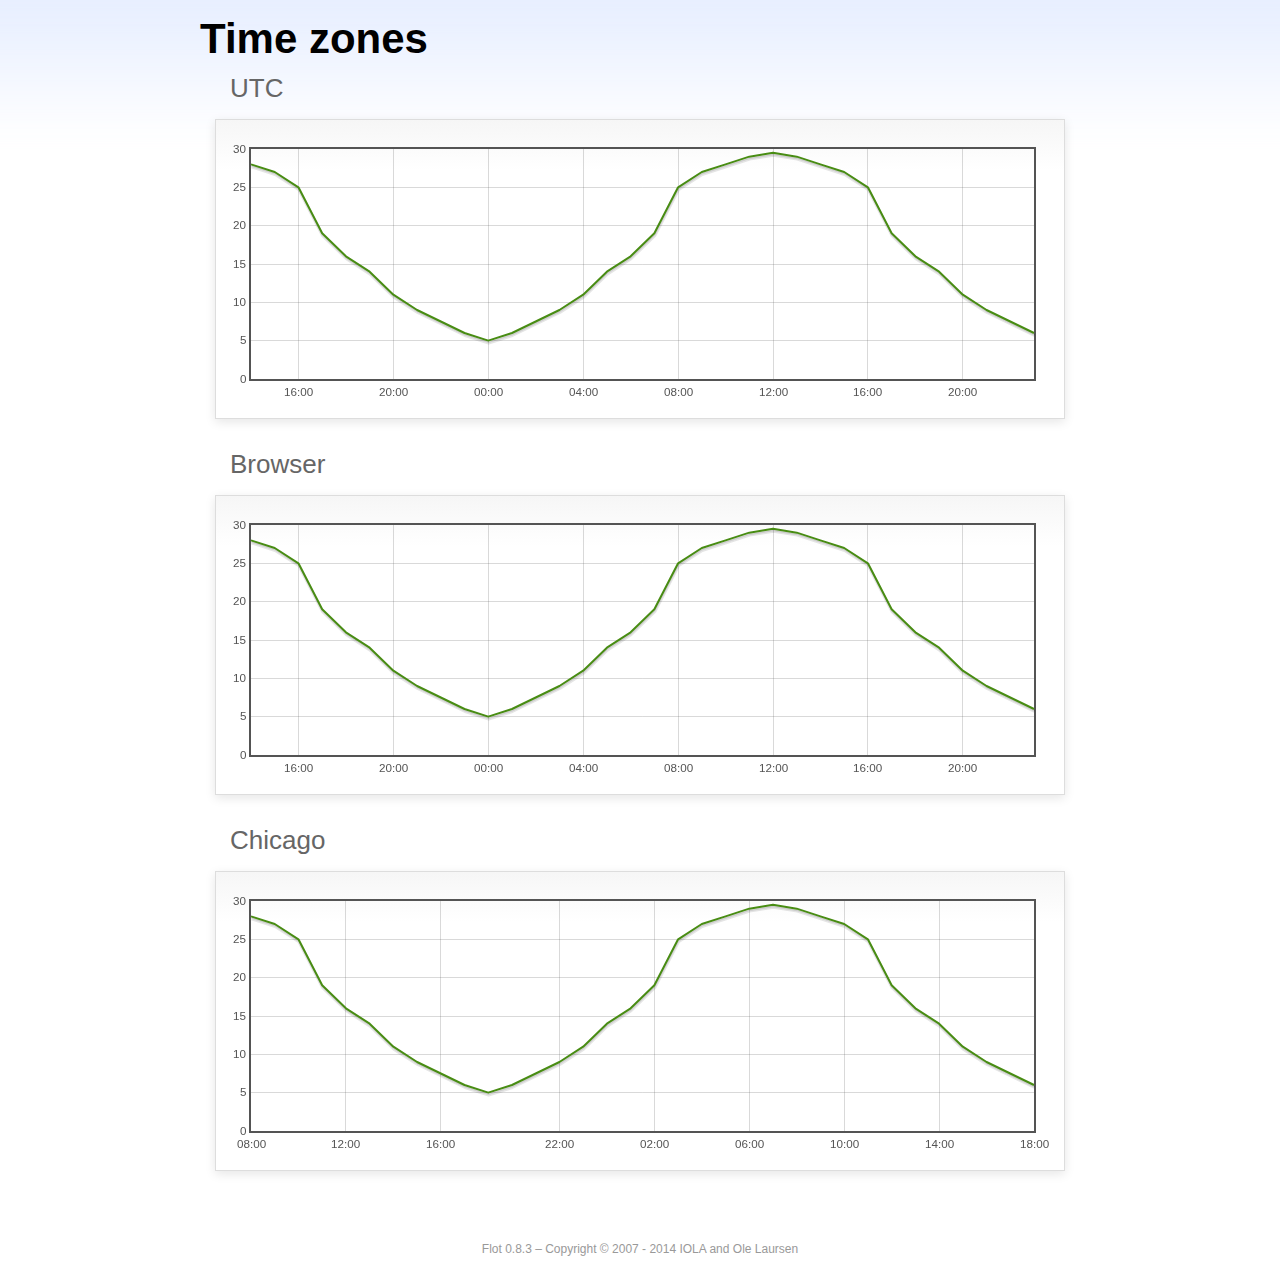
<file: static/assets/libs/flot/examples/axes-time-zones/index.html>
<!DOCTYPE html PUBLIC "-//W3C//DTD HTML 4.01//EN" "http://www.w3.org/TR/html4/strict.dtd">
<html>
<head>
	<meta http-equiv="Content-Type" content="text/html; charset=utf-8">
	<title>Flot Examples: Time zones</title>
	<link href="../examples.css" rel="stylesheet" type="text/css">
	<!--[if lte IE 8]><script language="javascript" type="text/javascript" src="../../excanvas.min.js"></script><![endif]-->
	<script language="javascript" type="text/javascript" src="../../jquery.js"></script>
	<script language="javascript" type="text/javascript" src="../../jquery.flot.js"></script>
	<script language="javascript" type="text/javascript" src="../../jquery.flot.time.js"></script>
	<script language="javascript" type="text/javascript" src="date.js"></script>
	<script type="text/javascript">

	$(function() {

		timezoneJS.timezone.zoneFileBasePath = "tz";
		timezoneJS.timezone.defaultZoneFile = [];
		timezoneJS.timezone.init({async: false});

		var d = [
			[Date.UTC(2011, 2, 12, 14, 0, 0), 28],
			[Date.UTC(2011, 2, 12, 15, 0, 0), 27],
			[Date.UTC(2011, 2, 12, 16, 0, 0), 25],
			[Date.UTC(2011, 2, 12, 17, 0, 0), 19],
			[Date.UTC(2011, 2, 12, 18, 0, 0), 16],
			[Date.UTC(2011, 2, 12, 19, 0, 0), 14],
			[Date.UTC(2011, 2, 12, 20, 0, 0), 11],
			[Date.UTC(2011, 2, 12, 21, 0, 0), 9],
			[Date.UTC(2011, 2, 12, 22, 0, 0), 7.5],
			[Date.UTC(2011, 2, 12, 23, 0, 0), 6],
			[Date.UTC(2011, 2, 13, 0, 0, 0), 5],
			[Date.UTC(2011, 2, 13, 1, 0, 0), 6],
			[Date.UTC(2011, 2, 13, 2, 0, 0), 7.5],
			[Date.UTC(2011, 2, 13, 3, 0, 0), 9],
			[Date.UTC(2011, 2, 13, 4, 0, 0), 11],
			[Date.UTC(2011, 2, 13, 5, 0, 0), 14],
			[Date.UTC(2011, 2, 13, 6, 0, 0), 16],
			[Date.UTC(2011, 2, 13, 7, 0, 0), 19],
			[Date.UTC(2011, 2, 13, 8, 0, 0), 25],
			[Date.UTC(2011, 2, 13, 9, 0, 0), 27],
			[Date.UTC(2011, 2, 13, 10, 0, 0), 28],
			[Date.UTC(2011, 2, 13, 11, 0, 0), 29],
			[Date.UTC(2011, 2, 13, 12, 0, 0), 29.5],
			[Date.UTC(2011, 2, 13, 13, 0, 0), 29],
			[Date.UTC(2011, 2, 13, 14, 0, 0), 28],
			[Date.UTC(2011, 2, 13, 15, 0, 0), 27],
			[Date.UTC(2011, 2, 13, 16, 0, 0), 25],
			[Date.UTC(2011, 2, 13, 17, 0, 0), 19],
			[Date.UTC(2011, 2, 13, 18, 0, 0), 16],
			[Date.UTC(2011, 2, 13, 19, 0, 0), 14],
			[Date.UTC(2011, 2, 13, 20, 0, 0), 11],
			[Date.UTC(2011, 2, 13, 21, 0, 0), 9],
			[Date.UTC(2011, 2, 13, 22, 0, 0), 7.5],
			[Date.UTC(2011, 2, 13, 23, 0, 0), 6]
		];

		var plot = $.plot("#placeholderUTC", [d], {
			xaxis: {
				mode: "time"
			}
		});

		var plot = $.plot("#placeholderLocal", [d], {
			xaxis: {
				mode: "time",
				timezone: "browser"
			}
		});

		var plot = $.plot("#placeholderChicago", [d], {
			xaxis: {
				mode: "time",
				timezone: "America/Chicago"
			}
		});

		// Add the Flot version string to the footer

		$("#footer").prepend("Flot " + $.plot.version + " &ndash; ");
	});

	</script>
</head>
<body>

	<div id="header">
		<h2>Time zones</h2>
	</div>

	<div id="content">

		<h3>UTC</h3>
		<div class="demo-container" style="height: 300px;">
			<div id="placeholderUTC" class="demo-placeholder"></div>
		</div>

		<h3>Browser</h3>
		<div class="demo-container" style="height: 300px;">
			<div id="placeholderLocal" class="demo-placeholder"></div>
		</div>

		<h3>Chicago</h3>
		<div class="demo-container" style="height: 300px;">
			<div id="placeholderChicago" class="demo-placeholder"></div>
		</div>

	</div>

	<div id="footer">
		Copyright &copy; 2007 - 2014 IOLA and Ole Laursen
	</div>

</body>
</html>
</file>
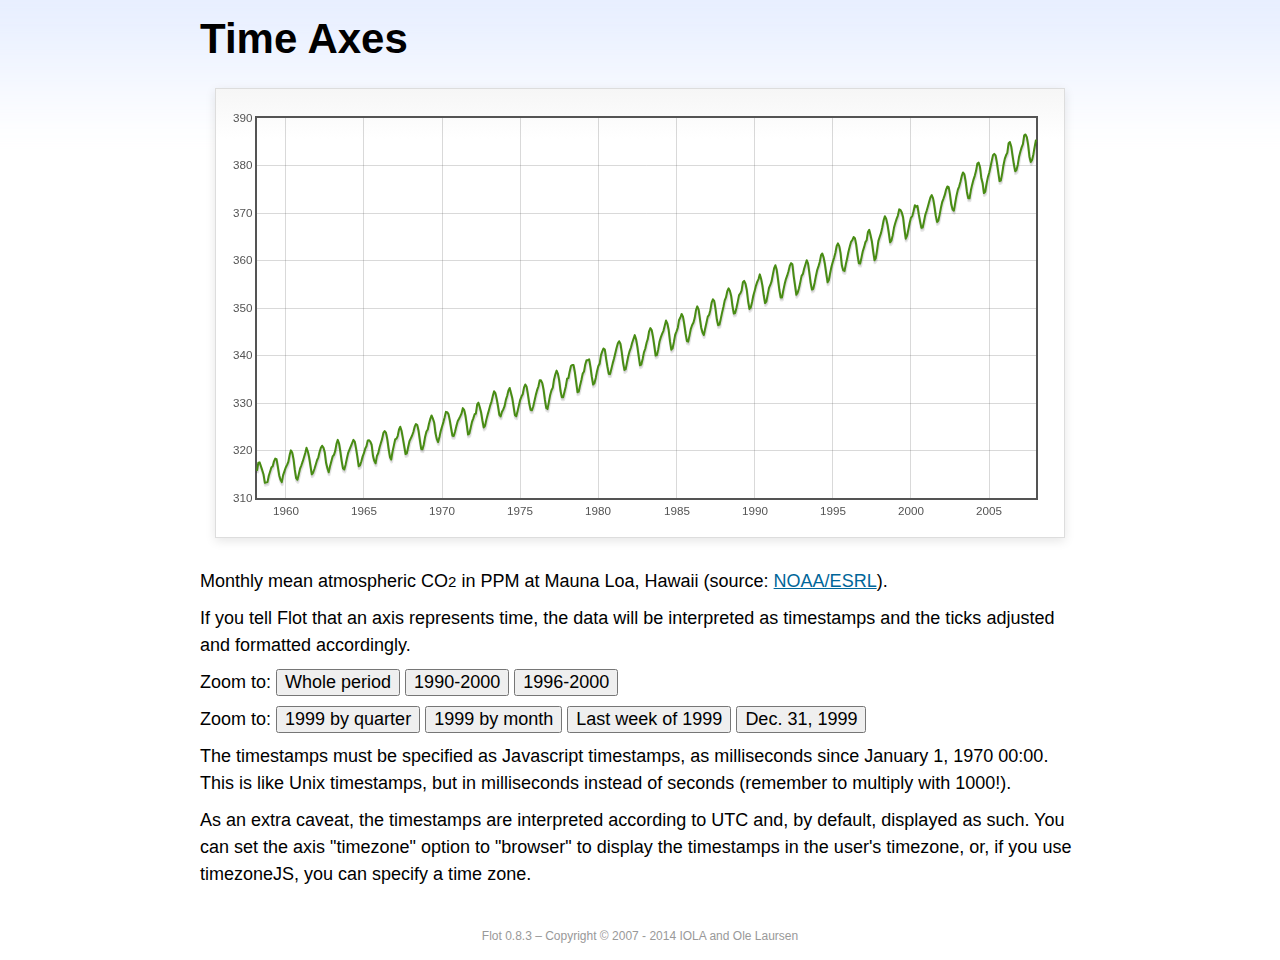
<file: static/assets/libs/flot/examples/axes-time/index.html>
<!DOCTYPE html PUBLIC "-//W3C//DTD HTML 4.01//EN" "http://www.w3.org/TR/html4/strict.dtd">
<html>
<head>
	<meta http-equiv="Content-Type" content="text/html; charset=utf-8">
	<title>Flot Examples: Time Axes</title>
	<link href="../examples.css" rel="stylesheet" type="text/css">
	<!--[if lte IE 8]><script language="javascript" type="text/javascript" src="../../excanvas.min.js"></script><![endif]-->
	<script language="javascript" type="text/javascript" src="../../jquery.js"></script>
	<script language="javascript" type="text/javascript" src="../../jquery.flot.js"></script>
	<script language="javascript" type="text/javascript" src="../../jquery.flot.time.js"></script>
	<script type="text/javascript">

	$(function() {

		var d = [[-373597200000, 315.71], [-370918800000, 317.45], [-368326800000, 317.50], [-363056400000, 315.86], [-360378000000, 314.93], [-357699600000, 313.19], [-352429200000, 313.34], [-349837200000, 314.67], [-347158800000, 315.58], [-344480400000, 316.47], [-342061200000, 316.65], [-339382800000, 317.71], [-336790800000, 318.29], [-334112400000, 318.16], [-331520400000, 316.55], [-328842000000, 314.80], [-326163600000, 313.84], [-323571600000, 313.34], [-320893200000, 314.81], [-318301200000, 315.59], [-315622800000, 316.43], [-312944400000, 316.97], [-310438800000, 317.58], [-307760400000, 319.03], [-305168400000, 320.03], [-302490000000, 319.59], [-299898000000, 318.18], [-297219600000, 315.91], [-294541200000, 314.16], [-291949200000, 313.83], [-289270800000, 315.00], [-286678800000, 316.19], [-284000400000, 316.89], [-281322000000, 317.70], [-278902800000, 318.54], [-276224400000, 319.48], [-273632400000, 320.58], [-270954000000, 319.78], [-268362000000, 318.58], [-265683600000, 316.79], [-263005200000, 314.99], [-260413200000, 315.31], [-257734800000, 316.10], [-255142800000, 317.01], [-252464400000, 317.94], [-249786000000, 318.56], [-247366800000, 319.69], [-244688400000, 320.58], [-242096400000, 321.01], [-239418000000, 320.61], [-236826000000, 319.61], [-234147600000, 317.40], [-231469200000, 316.26], [-228877200000, 315.42], [-226198800000, 316.69], [-223606800000, 317.69], [-220928400000, 318.74], [-218250000000, 319.08], [-215830800000, 319.86], [-213152400000, 321.39], [-210560400000, 322.24], [-207882000000, 321.47], [-205290000000, 319.74], [-202611600000, 317.77], [-199933200000, 316.21], [-197341200000, 315.99], [-194662800000, 317.07], [-192070800000, 318.36], [-189392400000, 319.57], [-178938000000, 322.23], [-176259600000, 321.89], [-173667600000, 320.44], [-170989200000, 318.70], [-168310800000, 316.70], [-165718800000, 316.87], [-163040400000, 317.68], [-160448400000, 318.71], [-157770000000, 319.44], [-155091600000, 320.44], [-152672400000, 320.89], [-149994000000, 322.13], [-147402000000, 322.16], [-144723600000, 321.87], [-142131600000, 321.21], [-139453200000, 318.87], [-136774800000, 317.81], [-134182800000, 317.30], [-131504400000, 318.87], [-128912400000, 319.42], [-126234000000, 320.62], [-123555600000, 321.59], [-121136400000, 322.39], [-118458000000, 323.70], [-115866000000, 324.07], [-113187600000, 323.75], [-110595600000, 322.40], [-107917200000, 320.37], [-105238800000, 318.64], [-102646800000, 318.10], [-99968400000, 319.79], [-97376400000, 321.03], [-94698000000, 322.33], [-92019600000, 322.50], [-89600400000, 323.04], [-86922000000, 324.42], [-84330000000, 325.00], [-81651600000, 324.09], [-79059600000, 322.55], [-76381200000, 320.92], [-73702800000, 319.26], [-71110800000, 319.39], [-68432400000, 320.72], [-65840400000, 321.96], [-63162000000, 322.57], [-60483600000, 323.15], [-57978000000, 323.89], [-55299600000, 325.02], [-52707600000, 325.57], [-50029200000, 325.36], [-47437200000, 324.14], [-44758800000, 322.11], [-42080400000, 320.33], [-39488400000, 320.25], [-36810000000, 321.32], [-34218000000, 322.90], [-31539600000, 324.00], [-28861200000, 324.42], [-26442000000, 325.64], [-23763600000, 326.66], [-21171600000, 327.38], [-18493200000, 326.70], [-15901200000, 325.89], [-13222800000, 323.67], [-10544400000, 322.38], [-7952400000, 321.78], [-5274000000, 322.85], [-2682000000, 324.12], [-3600000, 325.06], [2674800000, 325.98], [5094000000, 326.93], [7772400000, 328.13], [10364400000, 328.07], [13042800000, 327.66], [15634800000, 326.35], [18313200000, 324.69], [20991600000, 323.10], [23583600000, 323.07], [26262000000, 324.01], [28854000000, 325.13], [31532400000, 326.17], [34210800000, 326.68], [36630000000, 327.18], [39308400000, 327.78], [41900400000, 328.92], [44578800000, 328.57], [47170800000, 327.37], [49849200000, 325.43], [52527600000, 323.36], [55119600000, 323.56], [57798000000, 324.80], [60390000000, 326.01], [63068400000, 326.77], [65746800000, 327.63], [68252400000, 327.75], [70930800000, 329.72], [73522800000, 330.07], [76201200000, 329.09], [78793200000, 328.05], [81471600000, 326.32], [84150000000, 324.84], [86742000000, 325.20], [89420400000, 326.50], [92012400000, 327.55], [94690800000, 328.54], [97369200000, 329.56], [99788400000, 330.30], [102466800000, 331.50], [105058800000, 332.48], [107737200000, 332.07], [110329200000, 330.87], [113007600000, 329.31], [115686000000, 327.51], [118278000000, 327.18], [120956400000, 328.16], [123548400000, 328.64], [126226800000, 329.35], [128905200000, 330.71], [131324400000, 331.48], [134002800000, 332.65], [136594800000, 333.16], [139273200000, 332.06], [141865200000, 330.99], [144543600000, 329.17], [147222000000, 327.41], [149814000000, 327.20], [152492400000, 328.33], [155084400000, 329.50], [157762800000, 330.68], [160441200000, 331.41], [162860400000, 331.85], [165538800000, 333.29], [168130800000, 333.91], [170809200000, 333.40], [173401200000, 331.78], [176079600000, 329.88], [178758000000, 328.57], [181350000000, 328.46], [184028400000, 329.26], [189298800000, 331.71], [191977200000, 332.76], [194482800000, 333.48], [197161200000, 334.78], [199753200000, 334.78], [202431600000, 334.17], [205023600000, 332.78], [207702000000, 330.64], [210380400000, 328.95], [212972400000, 328.77], [215650800000, 330.23], [218242800000, 331.69], [220921200000, 332.70], [223599600000, 333.24], [226018800000, 334.96], [228697200000, 336.04], [231289200000, 336.82], [233967600000, 336.13], [236559600000, 334.73], [239238000000, 332.52], [241916400000, 331.19], [244508400000, 331.19], [247186800000, 332.35], [249778800000, 333.47], [252457200000, 335.11], [255135600000, 335.26], [257554800000, 336.60], [260233200000, 337.77], [262825200000, 338.00], [265503600000, 337.99], [268095600000, 336.48], [270774000000, 334.37], [273452400000, 332.27], [276044400000, 332.41], [278722800000, 333.76], [281314800000, 334.83], [283993200000, 336.21], [286671600000, 336.64], [289090800000, 338.12], [291769200000, 339.02], [294361200000, 339.02], [297039600000, 339.20], [299631600000, 337.58], [302310000000, 335.55], [304988400000, 333.89], [307580400000, 334.14], [310258800000, 335.26], [312850800000, 336.71], [315529200000, 337.81], [318207600000, 338.29], [320713200000, 340.04], [323391600000, 340.86], [325980000000, 341.47], [328658400000, 341.26], [331250400000, 339.29], [333928800000, 337.60], [336607200000, 336.12], [339202800000, 336.08], [341881200000, 337.22], [344473200000, 338.34], [347151600000, 339.36], [349830000000, 340.51], [352249200000, 341.57], [354924000000, 342.56], [357516000000, 343.01], [360194400000, 342.47], [362786400000, 340.71], [365464800000, 338.52], [368143200000, 336.96], [370738800000, 337.13], [373417200000, 338.58], [376009200000, 339.89], [378687600000, 340.93], [381366000000, 341.69], [383785200000, 342.69], [389052000000, 344.30], [391730400000, 343.43], [394322400000, 341.88], [397000800000, 339.89], [399679200000, 337.95], [402274800000, 338.10], [404953200000, 339.27], [407545200000, 340.67], [410223600000, 341.42], [412902000000, 342.68], [415321200000, 343.46], [417996000000, 345.10], [420588000000, 345.76], [423266400000, 345.36], [425858400000, 343.91], [428536800000, 342.05], [431215200000, 340.00], [433810800000, 340.12], [436489200000, 341.33], [439081200000, 342.94], [441759600000, 343.87], [444438000000, 344.60], [446943600000, 345.20], [452210400000, 347.36], [454888800000, 346.74], [457480800000, 345.41], [460159200000, 343.01], [462837600000, 341.23], [465433200000, 341.52], [468111600000, 342.86], [470703600000, 344.41], [473382000000, 345.09], [476060400000, 345.89], [478479600000, 347.49], [481154400000, 348.00], [483746400000, 348.75], [486424800000, 348.19], [489016800000, 346.54], [491695200000, 344.63], [494373600000, 343.03], [496969200000, 342.92], [499647600000, 344.24], [502239600000, 345.62], [504918000000, 346.43], [507596400000, 346.94], [510015600000, 347.88], [512690400000, 349.57], [515282400000, 350.35], [517960800000, 349.72], [520552800000, 347.78], [523231200000, 345.86], [525909600000, 344.84], [528505200000, 344.32], [531183600000, 345.67], [533775600000, 346.88], [536454000000, 348.19], [539132400000, 348.55], [541551600000, 349.52], [544226400000, 351.12], [546818400000, 351.84], [549496800000, 351.49], [552088800000, 349.82], [554767200000, 347.63], [557445600000, 346.38], [560041200000, 346.49], [562719600000, 347.75], [565311600000, 349.03], [567990000000, 350.20], [570668400000, 351.61], [573174000000, 352.22], [575848800000, 353.53], [578440800000, 354.14], [581119200000, 353.62], [583711200000, 352.53], [586389600000, 350.41], [589068000000, 348.84], [591663600000, 348.94], [594342000000, 350.04], [596934000000, 351.29], [599612400000, 352.72], [602290800000, 353.10], [604710000000, 353.65], [607384800000, 355.43], [609976800000, 355.70], [612655200000, 355.11], [615247200000, 353.79], [617925600000, 351.42], [620604000000, 349.81], [623199600000, 350.11], [625878000000, 351.26], [628470000000, 352.63], [631148400000, 353.64], [633826800000, 354.72], [636246000000, 355.49], [638920800000, 356.09], [641512800000, 357.08], [644191200000, 356.11], [646783200000, 354.70], [649461600000, 352.68], [652140000000, 351.05], [654735600000, 351.36], [657414000000, 352.81], [660006000000, 354.22], [662684400000, 354.85], [665362800000, 355.66], [667782000000, 357.04], [670456800000, 358.40], [673048800000, 359.00], [675727200000, 357.99], [678319200000, 356.00], [680997600000, 353.78], [683676000000, 352.20], [686271600000, 352.22], [688950000000, 353.70], [691542000000, 354.98], [694220400000, 356.09], [696898800000, 356.85], [699404400000, 357.73], [702079200000, 358.91], [704671200000, 359.45], [707349600000, 359.19], [709941600000, 356.72], [712620000000, 354.79], [715298400000, 352.79], [717894000000, 353.20], [720572400000, 354.15], [723164400000, 355.39], [725842800000, 356.77], [728521200000, 357.17], [730940400000, 358.26], [733615200000, 359.16], [736207200000, 360.07], [738885600000, 359.41], [741477600000, 357.44], [744156000000, 355.30], [746834400000, 353.87], [749430000000, 354.04], [752108400000, 355.27], [754700400000, 356.70], [757378800000, 358.00], [760057200000, 358.81], [762476400000, 359.68], [765151200000, 361.13], [767743200000, 361.48], [770421600000, 360.60], [773013600000, 359.20], [775692000000, 357.23], [778370400000, 355.42], [780966000000, 355.89], [783644400000, 357.41], [786236400000, 358.74], [788914800000, 359.73], [791593200000, 360.61], [794012400000, 361.58], [796687200000, 363.05], [799279200000, 363.62], [801957600000, 363.03], [804549600000, 361.55], [807228000000, 358.94], [809906400000, 357.93], [812502000000, 357.80], [815180400000, 359.22], [817772400000, 360.44], [820450800000, 361.83], [823129200000, 362.95], [825634800000, 363.91], [828309600000, 364.28], [830901600000, 364.94], [833580000000, 364.70], [836172000000, 363.31], [838850400000, 361.15], [841528800000, 359.40], [844120800000, 359.34], [846802800000, 360.62], [849394800000, 361.96], [852073200000, 362.81], [854751600000, 363.87], [857170800000, 364.25], [859845600000, 366.02], [862437600000, 366.46], [865116000000, 365.32], [867708000000, 364.07], [870386400000, 361.95], [873064800000, 360.06], [875656800000, 360.49], [878338800000, 362.19], [880930800000, 364.12], [883609200000, 364.99], [886287600000, 365.82], [888706800000, 366.95], [891381600000, 368.42], [893973600000, 369.33], [896652000000, 368.78], [899244000000, 367.59], [901922400000, 365.84], [904600800000, 363.83], [907192800000, 364.18], [909874800000, 365.34], [912466800000, 366.93], [915145200000, 367.94], [917823600000, 368.82], [920242800000, 369.46], [922917600000, 370.77], [925509600000, 370.66], [928188000000, 370.10], [930780000000, 369.08], [933458400000, 366.66], [936136800000, 364.60], [938728800000, 365.17], [941410800000, 366.51], [944002800000, 367.89], [946681200000, 369.04], [949359600000, 369.35], [951865200000, 370.38], [954540000000, 371.63], [957132000000, 371.32], [959810400000, 371.53], [962402400000, 369.75], [965080800000, 368.23], [967759200000, 366.87], [970351200000, 366.94], [973033200000, 368.27], [975625200000, 369.64], [978303600000, 370.46], [980982000000, 371.44], [983401200000, 372.37], [986076000000, 373.33], [988668000000, 373.77], [991346400000, 373.09], [993938400000, 371.51], [996616800000, 369.55], [999295200000, 368.12], [1001887200000, 368.38], [1004569200000, 369.66], [1007161200000, 371.11], [1009839600000, 372.36], [1012518000000, 373.09], [1014937200000, 373.81], [1017612000000, 374.93], [1020204000000, 375.58], [1022882400000, 375.44], [1025474400000, 373.86], [1028152800000, 371.77], [1030831200000, 370.73], [1033423200000, 370.50], [1036105200000, 372.18], [1038697200000, 373.70], [1041375600000, 374.92], [1044054000000, 375.62], [1046473200000, 376.51], [1049148000000, 377.75], [1051740000000, 378.54], [1054418400000, 378.20], [1057010400000, 376.68], [1059688800000, 374.43], [1062367200000, 373.11], [1064959200000, 373.10], [1067641200000, 374.77], [1070233200000, 375.97], [1072911600000, 377.03], [1075590000000, 377.87], [1078095600000, 378.88], [1080770400000, 380.42], [1083362400000, 380.62], [1086040800000, 379.70], [1088632800000, 377.43], [1091311200000, 376.32], [1093989600000, 374.19], [1096581600000, 374.47], [1099263600000, 376.15], [1101855600000, 377.51], [1104534000000, 378.43], [1107212400000, 379.70], [1109631600000, 380.92], [1112306400000, 382.18], [1114898400000, 382.45], [1117576800000, 382.14], [1120168800000, 380.60], [1122847200000, 378.64], [1125525600000, 376.73], [1128117600000, 376.84], [1130799600000, 378.29], [1133391600000, 380.06], [1136070000000, 381.40], [1138748400000, 382.20], [1141167600000, 382.66], [1143842400000, 384.69], [1146434400000, 384.94], [1149112800000, 384.01], [1151704800000, 382.14], [1154383200000, 380.31], [1157061600000, 378.81], [1159653600000, 379.03], [1162335600000, 380.17], [1164927600000, 381.85], [1167606000000, 382.94], [1170284400000, 383.86], [1172703600000, 384.49], [1175378400000, 386.37], [1177970400000, 386.54], [1180648800000, 385.98], [1183240800000, 384.36], [1185919200000, 381.85], [1188597600000, 380.74], [1191189600000, 381.15], [1193871600000, 382.38], [1196463600000, 383.94], [1199142000000, 385.44]]; 

		$.plot("#placeholder", [d], {
			xaxis: { mode: "time" }
		});

		$("#whole").click(function () {
			$.plot("#placeholder", [d], {
				xaxis: { mode: "time" }
			});
		});

		$("#nineties").click(function () {
			$.plot("#placeholder", [d], {
				xaxis: {
					mode: "time",
					min: (new Date(1990, 0, 1)).getTime(),
					max: (new Date(2000, 0, 1)).getTime()
				}
			});
		});

		$("#latenineties").click(function () {
			$.plot("#placeholder", [d], {
				xaxis: {
					mode: "time",
					minTickSize: [1, "year"],
					min: (new Date(1996, 0, 1)).getTime(),
					max: (new Date(2000, 0, 1)).getTime()
				}
			});
		});

		$("#ninetyninequarters").click(function () {
			$.plot("#placeholder", [d], {
				xaxis: {
					mode: "time",
					minTickSize: [1, "quarter"],
					min: (new Date(1999, 0, 1)).getTime(),
					max: (new Date(2000, 0, 1)).getTime()
				}
			});
		});

		$("#ninetynine").click(function () {
			$.plot("#placeholder", [d], {
				xaxis: {
					mode: "time",
					minTickSize: [1, "month"],
					min: (new Date(1999, 0, 1)).getTime(),
					max: (new Date(2000, 0, 1)).getTime()
				}
			});
		});

		$("#lastweekninetynine").click(function () {
			$.plot("#placeholder", [d], {
				xaxis: {
					mode: "time",
					minTickSize: [1, "day"],
					min: (new Date(1999, 11, 25)).getTime(),
					max: (new Date(2000, 0, 1)).getTime(),
					timeformat: "%a"
				}
			});
		});

		$("#lastdayninetynine").click(function () {
			$.plot("#placeholder", [d], {
				xaxis: {
					mode: "time",
					minTickSize: [1, "hour"],
					min: (new Date(1999, 11, 31)).getTime(),
					max: (new Date(2000, 0, 1)).getTime(),
					twelveHourClock: true
				}
			});
		});

		// Add the Flot version string to the footer

		$("#footer").prepend("Flot " + $.plot.version + " &ndash; ");
	});

	</script>
</head>
<body>

	<div id="header">
		<h2>Time Axes</h2>
	</div>

	<div id="content">

		<div class="demo-container">
			<div id="placeholder" class="demo-placeholder"></div>
		</div>

		<p>Monthly mean atmospheric CO<sub>2</sub> in PPM at Mauna Loa, Hawaii (source: <a href="http://www.esrl.noaa.gov/gmd/ccgg/trends/">NOAA/ESRL</a>).</p>

		<p>If you tell Flot that an axis represents time, the data will be interpreted as timestamps and the ticks adjusted and formatted accordingly.</p>

		<p>Zoom to: <button id="whole">Whole period</button>
		<button id="nineties">1990-2000</button>
		<button id="latenineties">1996-2000</button></p>

		<p>Zoom to: <button id="ninetyninequarters">1999 by quarter</button>
		<button id="ninetynine">1999 by month</button>
		<button id="lastweekninetynine">Last week of 1999</button>
		<button id="lastdayninetynine">Dec. 31, 1999</button></p>

		<p>The timestamps must be specified as Javascript timestamps, as milliseconds since January 1, 1970 00:00. This is like Unix timestamps, but in milliseconds instead of seconds (remember to multiply with 1000!).</p>

		<p>As an extra caveat, the timestamps are interpreted according to UTC and, by default, displayed as such. You can set the axis "timezone" option to "browser" to display the timestamps in the user's timezone, or, if you use timezoneJS, you can specify a time zone.</p>

	</div>

	<div id="footer">
		Copyright &copy; 2007 - 2014 IOLA and Ole Laursen
	</div>

</body>
</html>
</file>
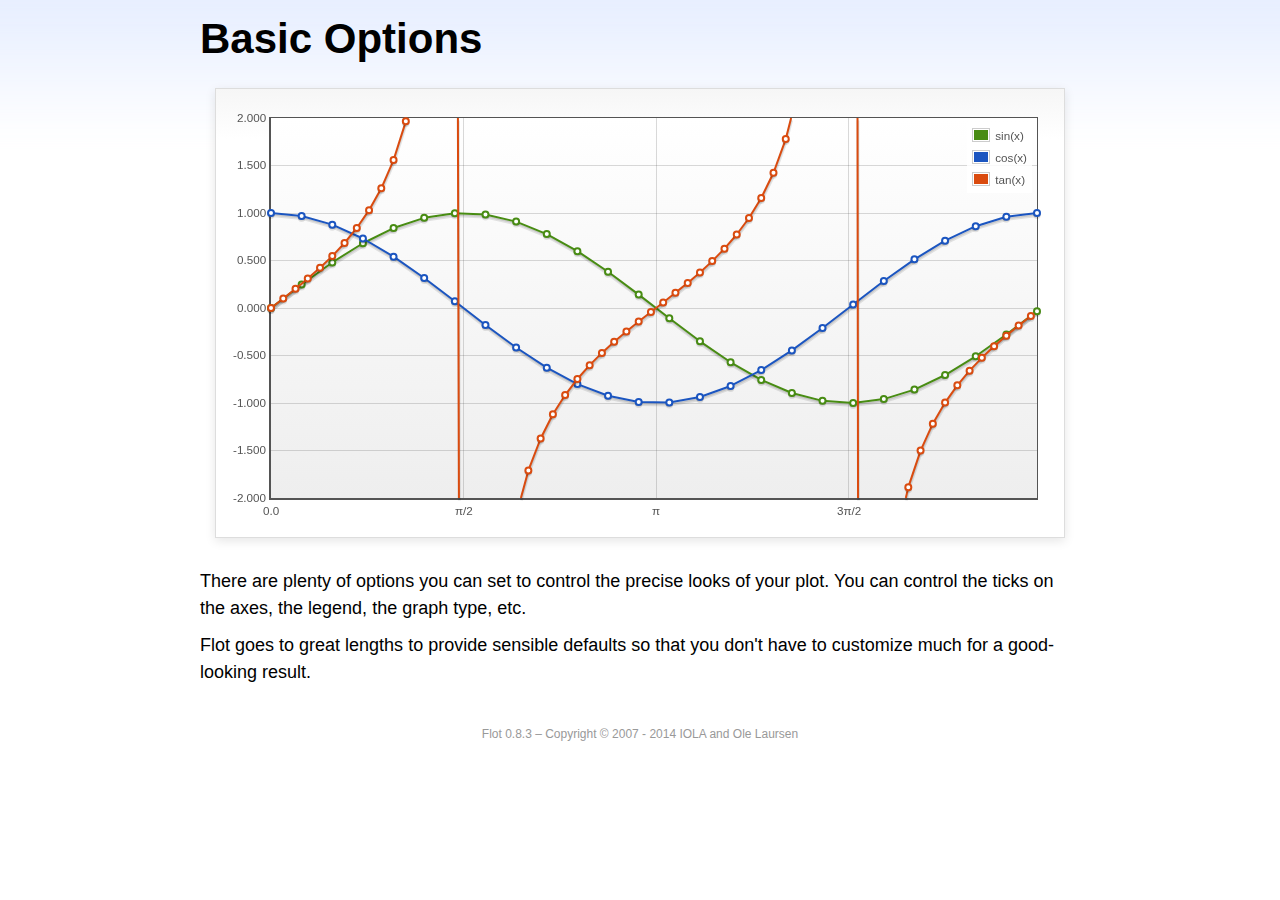
<file: static/assets/libs/flot/examples/basic-options/index.html>
<!DOCTYPE html PUBLIC "-//W3C//DTD HTML 4.01//EN" "http://www.w3.org/TR/html4/strict.dtd">
<html>
<head>
	<meta http-equiv="Content-Type" content="text/html; charset=utf-8">
	<title>Flot Examples: Basic Options</title>
	<link href="../examples.css" rel="stylesheet" type="text/css">
	<!--[if lte IE 8]><script language="javascript" type="text/javascript" src="../../excanvas.min.js"></script><![endif]-->
	<script language="javascript" type="text/javascript" src="../../jquery.js"></script>
	<script language="javascript" type="text/javascript" src="../../jquery.flot.js"></script>
	<script type="text/javascript">

	$(function () {

		var d1 = [];
		for (var i = 0; i < Math.PI * 2; i += 0.25) {
			d1.push([i, Math.sin(i)]);
		}

		var d2 = [];
		for (var i = 0; i < Math.PI * 2; i += 0.25) {
			d2.push([i, Math.cos(i)]);
		}

		var d3 = [];
		for (var i = 0; i < Math.PI * 2; i += 0.1) {
			d3.push([i, Math.tan(i)]);
		}

		$.plot("#placeholder", [
			{ label: "sin(x)", data: d1 },
			{ label: "cos(x)", data: d2 },
			{ label: "tan(x)", data: d3 }
		], {
			series: {
				lines: { show: true },
				points: { show: true }
			},
			xaxis: {
				ticks: [
					0, [ Math.PI/2, "\u03c0/2" ], [ Math.PI, "\u03c0" ],
					[ Math.PI * 3/2, "3\u03c0/2" ], [ Math.PI * 2, "2\u03c0" ]
				]
			},
			yaxis: {
				ticks: 10,
				min: -2,
				max: 2,
				tickDecimals: 3
			},
			grid: {
				backgroundColor: { colors: [ "#fff", "#eee" ] },
				borderWidth: {
					top: 1,
					right: 1,
					bottom: 2,
					left: 2
				}
			}
		});

		// Add the Flot version string to the footer

		$("#footer").prepend("Flot " + $.plot.version + " &ndash; ");
	});

	</script>
</head>
<body>

	<div id="header">
		<h2>Basic Options</h2>
	</div>

	<div id="content">

		<div class="demo-container">
			<div id="placeholder" class="demo-placeholder"></div>
		</div>

		<p>There are plenty of options you can set to control the precise looks of your plot. You can control the ticks on the axes, the legend, the graph type, etc.</p>

		<p>Flot goes to great lengths to provide sensible defaults so that you don't have to customize much for a good-looking result.</p>

	</div>

	<div id="footer">
		Copyright &copy; 2007 - 2014 IOLA and Ole Laursen
	</div>

</body>
</html>
</file>
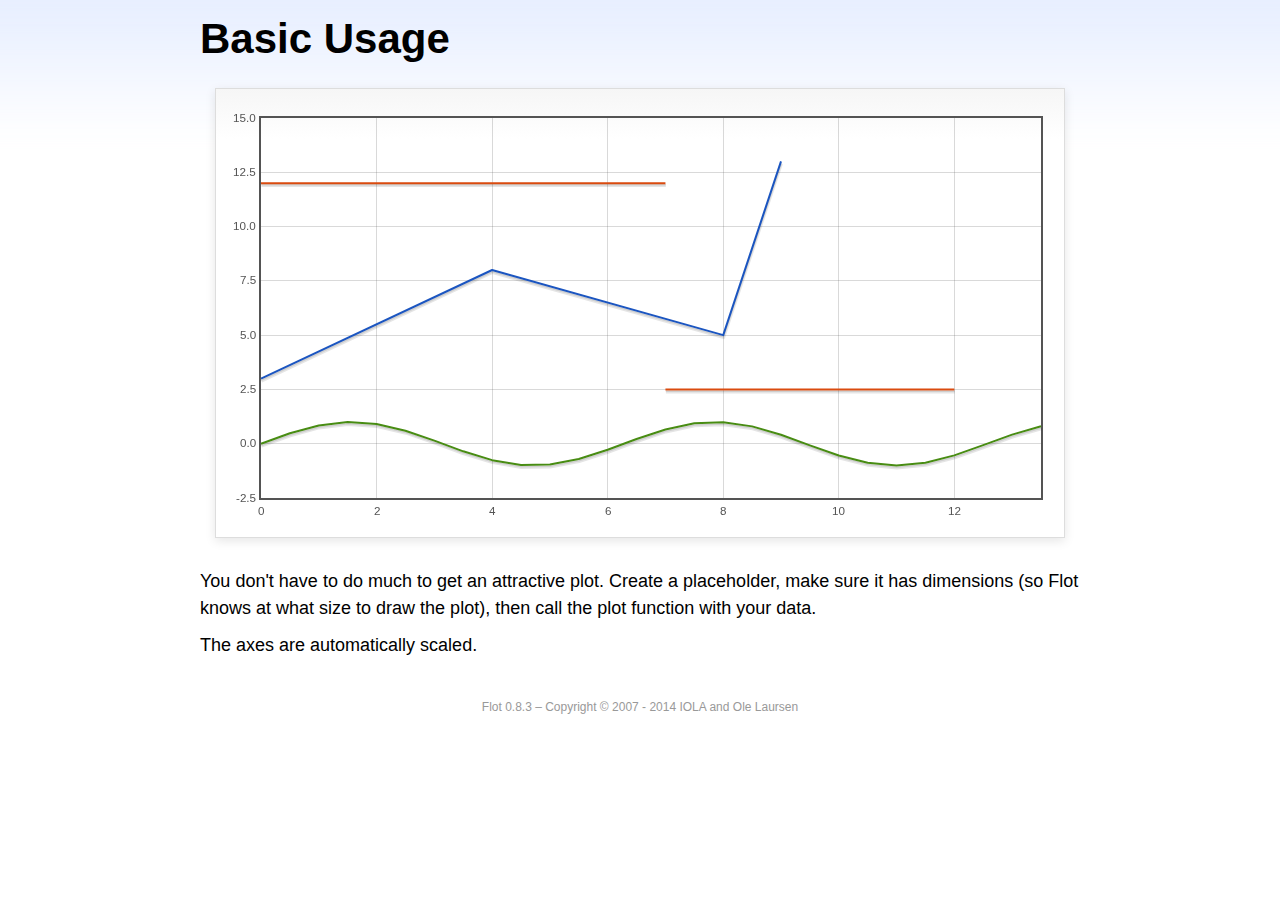
<file: static/assets/libs/flot/examples/basic-usage/index.html>
<!DOCTYPE html PUBLIC "-//W3C//DTD HTML 4.01//EN" "http://www.w3.org/TR/html4/strict.dtd">
<html>
<head>
	<meta http-equiv="Content-Type" content="text/html; charset=utf-8">
	<title>Flot Examples: Basic Usage</title>
	<link href="../examples.css" rel="stylesheet" type="text/css">
	<!--[if lte IE 8]><script language="javascript" type="text/javascript" src="../../excanvas.min.js"></script><![endif]-->
	<script language="javascript" type="text/javascript" src="../../jquery.js"></script>
	<script language="javascript" type="text/javascript" src="../../jquery.flot.js"></script>
	<script type="text/javascript">

	$(function() {

		var d1 = [];
		for (var i = 0; i < 14; i += 0.5) {
			d1.push([i, Math.sin(i)]);
		}

		var d2 = [[0, 3], [4, 8], [8, 5], [9, 13]];

		// A null signifies separate line segments

		var d3 = [[0, 12], [7, 12], null, [7, 2.5], [12, 2.5]];

		$.plot("#placeholder", [ d1, d2, d3 ]);

		// Add the Flot version string to the footer

		$("#footer").prepend("Flot " + $.plot.version + " &ndash; ");
	});

	</script>
</head>
<body>

	<div id="header">
		<h2>Basic Usage</h2>
	</div>

	<div id="content">

		<div class="demo-container">
			<div id="placeholder" class="demo-placeholder"></div>
		</div>

		<p>You don't have to do much to get an attractive plot.  Create a placeholder, make sure it has dimensions (so Flot knows at what size to draw the plot), then call the plot function with your data.</p>

		<p>The axes are automatically scaled.</p>

	</div>

	<div id="footer">
		Copyright &copy; 2007 - 2014 IOLA and Ole Laursen
	</div>

</body>
</html>
</file>
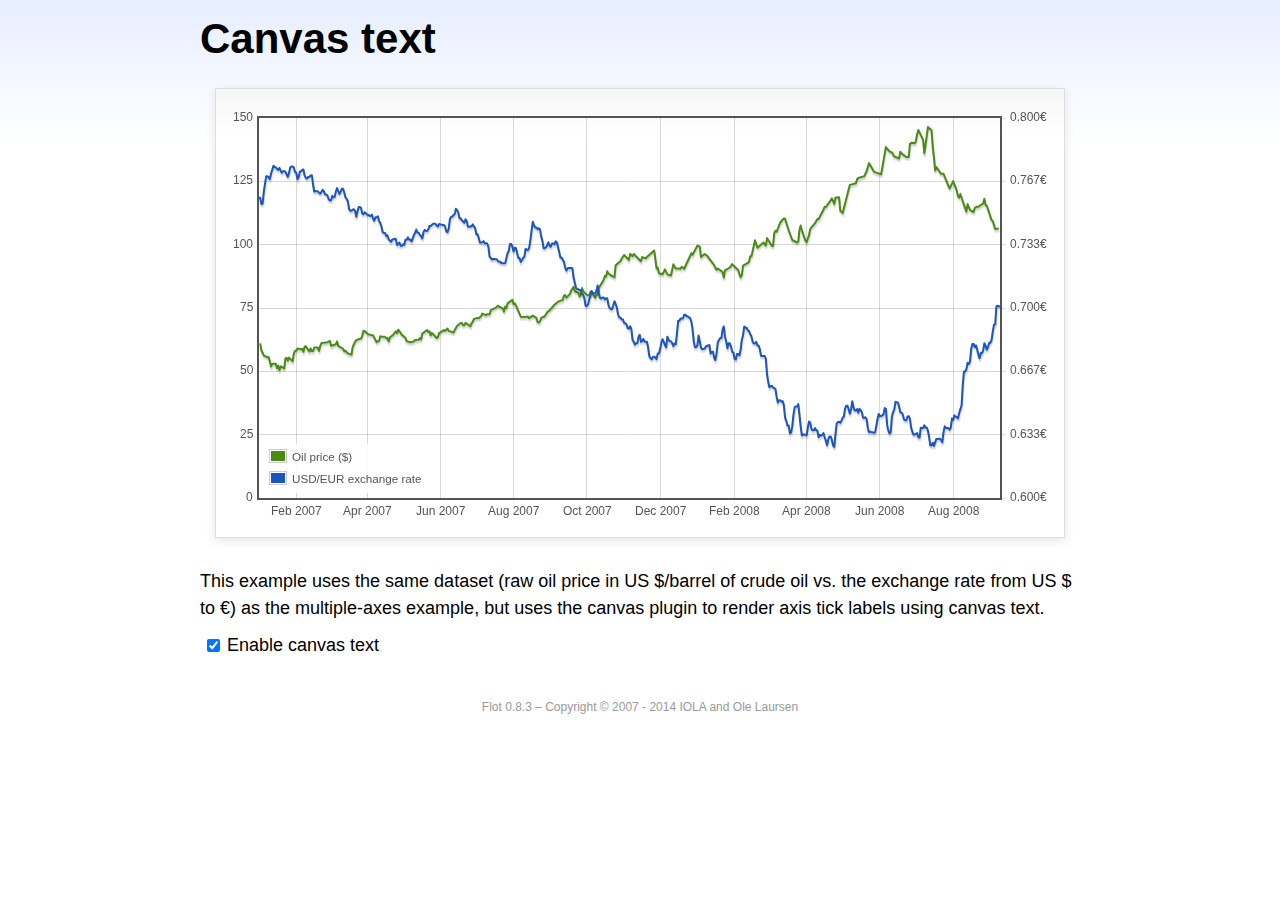
<file: static/assets/libs/flot/examples/canvas/index.html>
<!DOCTYPE html PUBLIC "-//W3C//DTD HTML 4.01//EN" "http://www.w3.org/TR/html4/strict.dtd">
<html>
<head>
	<meta http-equiv="Content-Type" content="text/html; charset=utf-8">
	<title>Flot Examples: Canvas text</title>
	<link href="../examples.css" rel="stylesheet" type="text/css">
	<!--[if lte IE 8]><script language="javascript" type="text/javascript" src="../../excanvas.min.js"></script><![endif]-->
	<script language="javascript" type="text/javascript" src="../../jquery.js"></script>
	<script language="javascript" type="text/javascript" src="../../jquery.flot.js"></script>
	<script language="javascript" type="text/javascript" src="../../jquery.flot.time.js"></script>
	<script language="javascript" type="text/javascript" src="../../jquery.flot.canvas.js"></script>
	<script type="text/javascript">

	$(function() {

		var oilPrices = [[1167692400000,61.05], [1167778800000,58.32], [1167865200000,57.35], [1167951600000,56.31], [1168210800000,55.55], [1168297200000,55.64], [1168383600000,54.02], [1168470000000,51.88], [1168556400000,52.99], [1168815600000,52.99], [1168902000000,51.21], [1168988400000,52.24], [1169074800000,50.48], [1169161200000,51.99], [1169420400000,51.13], [1169506800000,55.04], [1169593200000,55.37], [1169679600000,54.23], [1169766000000,55.42], [1170025200000,54.01], [1170111600000,56.97], [1170198000000,58.14], [1170284400000,58.14], [1170370800000,59.02], [1170630000000,58.74], [1170716400000,58.88], [1170802800000,57.71], [1170889200000,59.71], [1170975600000,59.89], [1171234800000,57.81], [1171321200000,59.06], [1171407600000,58.00], [1171494000000,57.99], [1171580400000,59.39], [1171839600000,59.39], [1171926000000,58.07], [1172012400000,60.07], [1172098800000,61.14], [1172444400000,61.39], [1172530800000,61.46], [1172617200000,61.79], [1172703600000,62.00], [1172790000000,60.07], [1173135600000,60.69], [1173222000000,61.82], [1173308400000,60.05], [1173654000000,58.91], [1173740400000,57.93], [1173826800000,58.16], [1173913200000,57.55], [1173999600000,57.11], [1174258800000,56.59], [1174345200000,59.61], [1174518000000,61.69], [1174604400000,62.28], [1174860000000,62.91], [1174946400000,62.93], [1175032800000,64.03], [1175119200000,66.03], [1175205600000,65.87], [1175464800000,64.64], [1175637600000,64.38], [1175724000000,64.28], [1175810400000,64.28], [1176069600000,61.51], [1176156000000,61.89], [1176242400000,62.01], [1176328800000,63.85], [1176415200000,63.63], [1176674400000,63.61], [1176760800000,63.10], [1176847200000,63.13], [1176933600000,61.83], [1177020000000,63.38], [1177279200000,64.58], [1177452000000,65.84], [1177538400000,65.06], [1177624800000,66.46], [1177884000000,64.40], [1178056800000,63.68], [1178143200000,63.19], [1178229600000,61.93], [1178488800000,61.47], [1178575200000,61.55], [1178748000000,61.81], [1178834400000,62.37], [1179093600000,62.46], [1179180000000,63.17], [1179266400000,62.55], [1179352800000,64.94], [1179698400000,66.27], [1179784800000,65.50], [1179871200000,65.77], [1179957600000,64.18], [1180044000000,65.20], [1180389600000,63.15], [1180476000000,63.49], [1180562400000,65.08], [1180908000000,66.30], [1180994400000,65.96], [1181167200000,66.93], [1181253600000,65.98], [1181599200000,65.35], [1181685600000,66.26], [1181858400000,68.00], [1182117600000,69.09], [1182204000000,69.10], [1182290400000,68.19], [1182376800000,68.19], [1182463200000,69.14], [1182722400000,68.19], [1182808800000,67.77], [1182895200000,68.97], [1182981600000,69.57], [1183068000000,70.68], [1183327200000,71.09], [1183413600000,70.92], [1183586400000,71.81], [1183672800000,72.81], [1183932000000,72.19], [1184018400000,72.56], [1184191200000,72.50], [1184277600000,74.15], [1184623200000,75.05], [1184796000000,75.92], [1184882400000,75.57], [1185141600000,74.89], [1185228000000,73.56], [1185314400000,75.57], [1185400800000,74.95], [1185487200000,76.83], [1185832800000,78.21], [1185919200000,76.53], [1186005600000,76.86], [1186092000000,76.00], [1186437600000,71.59], [1186696800000,71.47], [1186956000000,71.62], [1187042400000,71.00], [1187301600000,71.98], [1187560800000,71.12], [1187647200000,69.47], [1187733600000,69.26], [1187820000000,69.83], [1187906400000,71.09], [1188165600000,71.73], [1188338400000,73.36], [1188511200000,74.04], [1188856800000,76.30], [1189116000000,77.49], [1189461600000,78.23], [1189548000000,79.91], [1189634400000,80.09], [1189720800000,79.10], [1189980000000,80.57], [1190066400000,81.93], [1190239200000,83.32], [1190325600000,81.62], [1190584800000,80.95], [1190671200000,79.53], [1190757600000,80.30], [1190844000000,82.88], [1190930400000,81.66], [1191189600000,80.24], [1191276000000,80.05], [1191362400000,79.94], [1191448800000,81.44], [1191535200000,81.22], [1191794400000,79.02], [1191880800000,80.26], [1191967200000,80.30], [1192053600000,83.08], [1192140000000,83.69], [1192399200000,86.13], [1192485600000,87.61], [1192572000000,87.40], [1192658400000,89.47], [1192744800000,88.60], [1193004000000,87.56], [1193090400000,87.56], [1193176800000,87.10], [1193263200000,91.86], [1193612400000,93.53], [1193698800000,94.53], [1193871600000,95.93], [1194217200000,93.98], [1194303600000,96.37], [1194476400000,95.46], [1194562800000,96.32], [1195081200000,93.43], [1195167600000,95.10], [1195426800000,94.64], [1195513200000,95.10], [1196031600000,97.70], [1196118000000,94.42], [1196204400000,90.62], [1196290800000,91.01], [1196377200000,88.71], [1196636400000,88.32], [1196809200000,90.23], [1196982000000,88.28], [1197241200000,87.86], [1197327600000,90.02], [1197414000000,92.25], [1197586800000,90.63], [1197846000000,90.63], [1197932400000,90.49], [1198018800000,91.24], [1198105200000,91.06], [1198191600000,90.49], [1198710000000,96.62], [1198796400000,96.00], [1199142000000,99.62], [1199314800000,99.18], [1199401200000,95.09], [1199660400000,96.33], [1199833200000,95.67], [1200351600000,91.90], [1200438000000,90.84], [1200524400000,90.13], [1200610800000,90.57], [1200956400000,89.21], [1201042800000,86.99], [1201129200000,89.85], [1201474800000,90.99], [1201561200000,91.64], [1201647600000,92.33], [1201734000000,91.75], [1202079600000,90.02], [1202166000000,88.41], [1202252400000,87.14], [1202338800000,88.11], [1202425200000,91.77], [1202770800000,92.78], [1202857200000,93.27], [1202943600000,95.46], [1203030000000,95.46], [1203289200000,101.74], [1203462000000,98.81], [1203894000000,100.88], [1204066800000,99.64], [1204153200000,102.59], [1204239600000,101.84], [1204498800000,99.52], [1204585200000,99.52], [1204671600000,104.52], [1204758000000,105.47], [1204844400000,105.15], [1205103600000,108.75], [1205276400000,109.92], [1205362800000,110.33], [1205449200000,110.21], [1205708400000,105.68], [1205967600000,101.84], [1206313200000,100.86], [1206399600000,101.22], [1206486000000,105.90], [1206572400000,107.58], [1206658800000,105.62], [1206914400000,101.58], [1207000800000,100.98], [1207173600000,103.83], [1207260000000,106.23], [1207605600000,108.50], [1207778400000,110.11], [1207864800000,110.14], [1208210400000,113.79], [1208296800000,114.93], [1208383200000,114.86], [1208728800000,117.48], [1208815200000,118.30], [1208988000000,116.06], [1209074400000,118.52], [1209333600000,118.75], [1209420000000,113.46], [1209592800000,112.52], [1210024800000,121.84], [1210111200000,123.53], [1210197600000,123.69], [1210543200000,124.23], [1210629600000,125.80], [1210716000000,126.29], [1211148000000,127.05], [1211320800000,129.07], [1211493600000,132.19], [1211839200000,128.85], [1212357600000,127.76], [1212703200000,138.54], [1212962400000,136.80], [1213135200000,136.38], [1213308000000,134.86], [1213653600000,134.01], [1213740000000,136.68], [1213912800000,135.65], [1214172000000,134.62], [1214258400000,134.62], [1214344800000,134.62], [1214431200000,139.64], [1214517600000,140.21], [1214776800000,140.00], [1214863200000,140.97], [1214949600000,143.57], [1215036000000,145.29], [1215381600000,141.37], [1215468000000,136.04], [1215727200000,146.40], [1215986400000,145.18], [1216072800000,138.74], [1216159200000,134.60], [1216245600000,129.29], [1216332000000,130.65], [1216677600000,127.95], [1216850400000,127.95], [1217282400000,122.19], [1217455200000,124.08], [1217541600000,125.10], [1217800800000,121.41], [1217887200000,119.17], [1217973600000,118.58], [1218060000000,120.02], [1218405600000,114.45], [1218492000000,113.01], [1218578400000,116.00], [1218751200000,113.77], [1219010400000,112.87], [1219096800000,114.53], [1219269600000,114.98], [1219356000000,114.98], [1219701600000,116.27], [1219788000000,118.15], [1219874400000,115.59], [1219960800000,115.46], [1220306400000,109.71], [1220392800000,109.35], [1220565600000,106.23], [1220824800000,106.34]];

		var exchangeRates = [[1167606000000,0.7580], [1167692400000,0.7580], [1167778800000,0.75470], [1167865200000,0.75490], [1167951600000,0.76130], [1168038000000,0.76550], [1168124400000,0.76930], [1168210800000,0.76940], [1168297200000,0.76880], [1168383600000,0.76780], [1168470000000,0.77080], [1168556400000,0.77270], [1168642800000,0.77490], [1168729200000,0.77410], [1168815600000,0.77410], [1168902000000,0.77320], [1168988400000,0.77270], [1169074800000,0.77370], [1169161200000,0.77240], [1169247600000,0.77120], [1169334000000,0.7720], [1169420400000,0.77210], [1169506800000,0.77170], [1169593200000,0.77040], [1169679600000,0.7690], [1169766000000,0.77110], [1169852400000,0.7740], [1169938800000,0.77450], [1170025200000,0.77450], [1170111600000,0.7740], [1170198000000,0.77160], [1170284400000,0.77130], [1170370800000,0.76780], [1170457200000,0.76880], [1170543600000,0.77180], [1170630000000,0.77180], [1170716400000,0.77280], [1170802800000,0.77290], [1170889200000,0.76980], [1170975600000,0.76850], [1171062000000,0.76810], [1171148400000,0.7690], [1171234800000,0.7690], [1171321200000,0.76980], [1171407600000,0.76990], [1171494000000,0.76510], [1171580400000,0.76130], [1171666800000,0.76160], [1171753200000,0.76140], [1171839600000,0.76140], [1171926000000,0.76070], [1172012400000,0.76020], [1172098800000,0.76110], [1172185200000,0.76220], [1172271600000,0.76150], [1172358000000,0.75980], [1172444400000,0.75980], [1172530800000,0.75920], [1172617200000,0.75730], [1172703600000,0.75660], [1172790000000,0.75670], [1172876400000,0.75910], [1172962800000,0.75820], [1173049200000,0.75850], [1173135600000,0.76130], [1173222000000,0.76310], [1173308400000,0.76150], [1173394800000,0.760], [1173481200000,0.76130], [1173567600000,0.76270], [1173654000000,0.76270], [1173740400000,0.76080], [1173826800000,0.75830], [1173913200000,0.75750], [1173999600000,0.75620], [1174086000000,0.7520], [1174172400000,0.75120], [1174258800000,0.75120], [1174345200000,0.75170], [1174431600000,0.7520], [1174518000000,0.75110], [1174604400000,0.7480], [1174690800000,0.75090], [1174777200000,0.75310], [1174860000000,0.75310], [1174946400000,0.75270], [1175032800000,0.74980], [1175119200000,0.74930], [1175205600000,0.75040], [1175292000000,0.750], [1175378400000,0.74910], [1175464800000,0.74910], [1175551200000,0.74850], [1175637600000,0.74840], [1175724000000,0.74920], [1175810400000,0.74710], [1175896800000,0.74590], [1175983200000,0.74770], [1176069600000,0.74770], [1176156000000,0.74830], [1176242400000,0.74580], [1176328800000,0.74480], [1176415200000,0.7430], [1176501600000,0.73990], [1176588000000,0.73950], [1176674400000,0.73950], [1176760800000,0.73780], [1176847200000,0.73820], [1176933600000,0.73620], [1177020000000,0.73550], [1177106400000,0.73480], [1177192800000,0.73610], [1177279200000,0.73610], [1177365600000,0.73650], [1177452000000,0.73620], [1177538400000,0.73310], [1177624800000,0.73390], [1177711200000,0.73440], [1177797600000,0.73270], [1177884000000,0.73270], [1177970400000,0.73360], [1178056800000,0.73330], [1178143200000,0.73590], [1178229600000,0.73590], [1178316000000,0.73720], [1178402400000,0.7360], [1178488800000,0.7360], [1178575200000,0.7350], [1178661600000,0.73650], [1178748000000,0.73840], [1178834400000,0.73950], [1178920800000,0.74130], [1179007200000,0.73970], [1179093600000,0.73960], [1179180000000,0.73850], [1179266400000,0.73780], [1179352800000,0.73660], [1179439200000,0.740], [1179525600000,0.74110], [1179612000000,0.74060], [1179698400000,0.74050], [1179784800000,0.74140], [1179871200000,0.74310], [1179957600000,0.74310], [1180044000000,0.74380], [1180130400000,0.74430], [1180216800000,0.74430], [1180303200000,0.74430], [1180389600000,0.74340], [1180476000000,0.74290], [1180562400000,0.74420], [1180648800000,0.7440], [1180735200000,0.74390], [1180821600000,0.74370], [1180908000000,0.74370], [1180994400000,0.74290], [1181080800000,0.74030], [1181167200000,0.73990], [1181253600000,0.74180], [1181340000000,0.74680], [1181426400000,0.7480], [1181512800000,0.7480], [1181599200000,0.7490], [1181685600000,0.74940], [1181772000000,0.75220], [1181858400000,0.75150], [1181944800000,0.75020], [1182031200000,0.74720], [1182117600000,0.74720], [1182204000000,0.74620], [1182290400000,0.74550], [1182376800000,0.74490], [1182463200000,0.74670], [1182549600000,0.74580], [1182636000000,0.74270], [1182722400000,0.74270], [1182808800000,0.7430], [1182895200000,0.74290], [1182981600000,0.7440], [1183068000000,0.7430], [1183154400000,0.74220], [1183240800000,0.73880], [1183327200000,0.73880], [1183413600000,0.73690], [1183500000000,0.73450], [1183586400000,0.73450], [1183672800000,0.73450], [1183759200000,0.73520], [1183845600000,0.73410], [1183932000000,0.73410], [1184018400000,0.7340], [1184104800000,0.73240], [1184191200000,0.72720], [1184277600000,0.72640], [1184364000000,0.72550], [1184450400000,0.72580], [1184536800000,0.72580], [1184623200000,0.72560], [1184709600000,0.72570], [1184796000000,0.72470], [1184882400000,0.72430], [1184968800000,0.72440], [1185055200000,0.72350], [1185141600000,0.72350], [1185228000000,0.72350], [1185314400000,0.72350], [1185400800000,0.72620], [1185487200000,0.72880], [1185573600000,0.73010], [1185660000000,0.73370], [1185746400000,0.73370], [1185832800000,0.73240], [1185919200000,0.72970], [1186005600000,0.73170], [1186092000000,0.73150], [1186178400000,0.72880], [1186264800000,0.72630], [1186351200000,0.72630], [1186437600000,0.72420], [1186524000000,0.72530], [1186610400000,0.72640], [1186696800000,0.7270], [1186783200000,0.73120], [1186869600000,0.73050], [1186956000000,0.73050], [1187042400000,0.73180], [1187128800000,0.73580], [1187215200000,0.74090], [1187301600000,0.74540], [1187388000000,0.74370], [1187474400000,0.74240], [1187560800000,0.74240], [1187647200000,0.74150], [1187733600000,0.74190], [1187820000000,0.74140], [1187906400000,0.73770], [1187992800000,0.73550], [1188079200000,0.73150], [1188165600000,0.73150], [1188252000000,0.7320], [1188338400000,0.73320], [1188424800000,0.73460], [1188511200000,0.73280], [1188597600000,0.73230], [1188684000000,0.7340], [1188770400000,0.7340], [1188856800000,0.73360], [1188943200000,0.73510], [1189029600000,0.73460], [1189116000000,0.73210], [1189202400000,0.72940], [1189288800000,0.72660], [1189375200000,0.72660], [1189461600000,0.72540], [1189548000000,0.72420], [1189634400000,0.72130], [1189720800000,0.71970], [1189807200000,0.72090], [1189893600000,0.7210], [1189980000000,0.7210], [1190066400000,0.7210], [1190152800000,0.72090], [1190239200000,0.71590], [1190325600000,0.71330], [1190412000000,0.71050], [1190498400000,0.70990], [1190584800000,0.70990], [1190671200000,0.70930], [1190757600000,0.70930], [1190844000000,0.70760], [1190930400000,0.7070], [1191016800000,0.70490], [1191103200000,0.70120], [1191189600000,0.70110], [1191276000000,0.70190], [1191362400000,0.70460], [1191448800000,0.70630], [1191535200000,0.70890], [1191621600000,0.70770], [1191708000000,0.70770], [1191794400000,0.70770], [1191880800000,0.70910], [1191967200000,0.71180], [1192053600000,0.70790], [1192140000000,0.70530], [1192226400000,0.7050], [1192312800000,0.70550], [1192399200000,0.70550], [1192485600000,0.70450], [1192572000000,0.70510], [1192658400000,0.70510], [1192744800000,0.70170], [1192831200000,0.70], [1192917600000,0.69950], [1193004000000,0.69940], [1193090400000,0.70140], [1193176800000,0.70360], [1193263200000,0.70210], [1193349600000,0.70020], [1193436000000,0.69670], [1193522400000,0.6950], [1193612400000,0.6950], [1193698800000,0.69390], [1193785200000,0.6940], [1193871600000,0.69220], [1193958000000,0.69190], [1194044400000,0.69140], [1194130800000,0.68940], [1194217200000,0.68910], [1194303600000,0.69040], [1194390000000,0.6890], [1194476400000,0.68340], [1194562800000,0.68230], [1194649200000,0.68070], [1194735600000,0.68150], [1194822000000,0.68150], [1194908400000,0.68470], [1194994800000,0.68590], [1195081200000,0.68220], [1195167600000,0.68270], [1195254000000,0.68370], [1195340400000,0.68230], [1195426800000,0.68220], [1195513200000,0.68220], [1195599600000,0.67920], [1195686000000,0.67460], [1195772400000,0.67350], [1195858800000,0.67310], [1195945200000,0.67420], [1196031600000,0.67440], [1196118000000,0.67390], [1196204400000,0.67310], [1196290800000,0.67610], [1196377200000,0.67610], [1196463600000,0.67850], [1196550000000,0.68180], [1196636400000,0.68360], [1196722800000,0.68230], [1196809200000,0.68050], [1196895600000,0.67930], [1196982000000,0.68490], [1197068400000,0.68330], [1197154800000,0.68250], [1197241200000,0.68250], [1197327600000,0.68160], [1197414000000,0.67990], [1197500400000,0.68130], [1197586800000,0.68090], [1197673200000,0.68680], [1197759600000,0.69330], [1197846000000,0.69330], [1197932400000,0.69450], [1198018800000,0.69440], [1198105200000,0.69460], [1198191600000,0.69640], [1198278000000,0.69650], [1198364400000,0.69560], [1198450800000,0.69560], [1198537200000,0.6950], [1198623600000,0.69480], [1198710000000,0.69280], [1198796400000,0.68870], [1198882800000,0.68240], [1198969200000,0.67940], [1199055600000,0.67940], [1199142000000,0.68030], [1199228400000,0.68550], [1199314800000,0.68240], [1199401200000,0.67910], [1199487600000,0.67830], [1199574000000,0.67850], [1199660400000,0.67850], [1199746800000,0.67970], [1199833200000,0.680], [1199919600000,0.68030], [1200006000000,0.68050], [1200092400000,0.6760], [1200178800000,0.6770], [1200265200000,0.6770], [1200351600000,0.67360], [1200438000000,0.67260], [1200524400000,0.67640], [1200610800000,0.68210], [1200697200000,0.68310], [1200783600000,0.68420], [1200870000000,0.68420], [1200956400000,0.68870], [1201042800000,0.69030], [1201129200000,0.68480], [1201215600000,0.68240], [1201302000000,0.67880], [1201388400000,0.68140], [1201474800000,0.68140], [1201561200000,0.67970], [1201647600000,0.67690], [1201734000000,0.67650], [1201820400000,0.67330], [1201906800000,0.67290], [1201993200000,0.67580], [1202079600000,0.67580], [1202166000000,0.6750], [1202252400000,0.6780], [1202338800000,0.68330], [1202425200000,0.68560], [1202511600000,0.69030], [1202598000000,0.68960], [1202684400000,0.68960], [1202770800000,0.68820], [1202857200000,0.68790], [1202943600000,0.68620], [1203030000000,0.68520], [1203116400000,0.68230], [1203202800000,0.68130], [1203289200000,0.68130], [1203375600000,0.68220], [1203462000000,0.68020], [1203548400000,0.68020], [1203634800000,0.67840], [1203721200000,0.67480], [1203807600000,0.67470], [1203894000000,0.67470], [1203980400000,0.67480], [1204066800000,0.67330], [1204153200000,0.6650], [1204239600000,0.66110], [1204326000000,0.65830], [1204412400000,0.6590], [1204498800000,0.6590], [1204585200000,0.65810], [1204671600000,0.65780], [1204758000000,0.65740], [1204844400000,0.65320], [1204930800000,0.65020], [1205017200000,0.65140], [1205103600000,0.65140], [1205190000000,0.65070], [1205276400000,0.6510], [1205362800000,0.64890], [1205449200000,0.64240], [1205535600000,0.64060], [1205622000000,0.63820], [1205708400000,0.63820], [1205794800000,0.63410], [1205881200000,0.63440], [1205967600000,0.63780], [1206054000000,0.64390], [1206140400000,0.64780], [1206226800000,0.64810], [1206313200000,0.64810], [1206399600000,0.64940], [1206486000000,0.64380], [1206572400000,0.63770], [1206658800000,0.63290], [1206745200000,0.63360], [1206831600000,0.63330], [1206914400000,0.63330], [1207000800000,0.6330], [1207087200000,0.63710], [1207173600000,0.64030], [1207260000000,0.63960], [1207346400000,0.63640], [1207432800000,0.63560], [1207519200000,0.63560], [1207605600000,0.63680], [1207692000000,0.63570], [1207778400000,0.63540], [1207864800000,0.6320], [1207951200000,0.63320], [1208037600000,0.63280], [1208124000000,0.63310], [1208210400000,0.63420], [1208296800000,0.63210], [1208383200000,0.63020], [1208469600000,0.62780], [1208556000000,0.63080], [1208642400000,0.63240], [1208728800000,0.63240], [1208815200000,0.63070], [1208901600000,0.62770], [1208988000000,0.62690], [1209074400000,0.63350], [1209160800000,0.63920], [1209247200000,0.640], [1209333600000,0.64010], [1209420000000,0.63960], [1209506400000,0.64070], [1209592800000,0.64230], [1209679200000,0.64290], [1209765600000,0.64720], [1209852000000,0.64850], [1209938400000,0.64860], [1210024800000,0.64670], [1210111200000,0.64440], [1210197600000,0.64670], [1210284000000,0.65090], [1210370400000,0.64780], [1210456800000,0.64610], [1210543200000,0.64610], [1210629600000,0.64680], [1210716000000,0.64490], [1210802400000,0.6470], [1210888800000,0.64610], [1210975200000,0.64520], [1211061600000,0.64220], [1211148000000,0.64220], [1211234400000,0.64250], [1211320800000,0.64140], [1211407200000,0.63660], [1211493600000,0.63460], [1211580000000,0.6350], [1211666400000,0.63460], [1211752800000,0.63460], [1211839200000,0.63430], [1211925600000,0.63460], [1212012000000,0.63790], [1212098400000,0.64160], [1212184800000,0.64420], [1212271200000,0.64310], [1212357600000,0.64310], [1212444000000,0.64350], [1212530400000,0.6440], [1212616800000,0.64730], [1212703200000,0.64690], [1212789600000,0.63860], [1212876000000,0.63560], [1212962400000,0.6340], [1213048800000,0.63460], [1213135200000,0.6430], [1213221600000,0.64520], [1213308000000,0.64670], [1213394400000,0.65060], [1213480800000,0.65040], [1213567200000,0.65030], [1213653600000,0.64810], [1213740000000,0.64510], [1213826400000,0.6450], [1213912800000,0.64410], [1213999200000,0.64140], [1214085600000,0.64090], [1214172000000,0.64090], [1214258400000,0.64280], [1214344800000,0.64310], [1214431200000,0.64180], [1214517600000,0.63710], [1214604000000,0.63490], [1214690400000,0.63330], [1214776800000,0.63340], [1214863200000,0.63380], [1214949600000,0.63420], [1215036000000,0.6320], [1215122400000,0.63180], [1215208800000,0.6370], [1215295200000,0.63680], [1215381600000,0.63680], [1215468000000,0.63830], [1215554400000,0.63710], [1215640800000,0.63710], [1215727200000,0.63550], [1215813600000,0.6320], [1215900000000,0.62770], [1215986400000,0.62760], [1216072800000,0.62910], [1216159200000,0.62740], [1216245600000,0.62930], [1216332000000,0.63110], [1216418400000,0.6310], [1216504800000,0.63120], [1216591200000,0.63120], [1216677600000,0.63040], [1216764000000,0.62940], [1216850400000,0.63480], [1216936800000,0.63780], [1217023200000,0.63680], [1217109600000,0.63680], [1217196000000,0.63680], [1217282400000,0.6360], [1217368800000,0.6370], [1217455200000,0.64180], [1217541600000,0.64110], [1217628000000,0.64350], [1217714400000,0.64270], [1217800800000,0.64270], [1217887200000,0.64190], [1217973600000,0.64460], [1218060000000,0.64680], [1218146400000,0.64870], [1218232800000,0.65940], [1218319200000,0.66660], [1218405600000,0.66660], [1218492000000,0.66780], [1218578400000,0.67120], [1218664800000,0.67050], [1218751200000,0.67180], [1218837600000,0.67840], [1218924000000,0.68110], [1219010400000,0.68110], [1219096800000,0.67940], [1219183200000,0.68040], [1219269600000,0.67810], [1219356000000,0.67560], [1219442400000,0.67350], [1219528800000,0.67630], [1219615200000,0.67620], [1219701600000,0.67770], [1219788000000,0.68150], [1219874400000,0.68020], [1219960800000,0.6780], [1220047200000,0.67960], [1220133600000,0.68170], [1220220000000,0.68170], [1220306400000,0.68320], [1220392800000,0.68770], [1220479200000,0.69120], [1220565600000,0.69140], [1220652000000,0.70090], [1220738400000,0.70120], [1220824800000,0.7010], [1220911200000,0.70050]];

		var data = [
			{ data: oilPrices, label: "Oil price ($)" },
			{ data: exchangeRates, label: "USD/EUR exchange rate", yaxis: 2 }
		];

		var options = {
			canvas: true,
			xaxes: [ { mode: "time" } ],
			yaxes: [ { min: 0 }, {
				position: "right",
				alignTicksWithAxis: 1,
				tickFormatter: function(value, axis) {
					return value.toFixed(axis.tickDecimals) + "€";
				}
			} ],
			legend: { position: "sw" }
		}

		$.plot("#placeholder", data, options);

		$("input").change(function () {
			options.canvas = $(this).is(":checked");
			$.plot("#placeholder", data, options);
		});

		// Add the Flot version string to the footer

		$("#footer").prepend("Flot " + $.plot.version + " &ndash; ");
	});

	</script>
</head>
<body>

	<div id="header">
		<h2>Canvas text</h2>
	</div>

	<div id="content">

		<div class="demo-container">
			<div id="placeholder" class="demo-placeholder"></div>
		</div>

		<p>This example uses the same dataset (raw oil price in US $/barrel of crude oil vs. the exchange rate from US $ to €) as the multiple-axes example, but uses the canvas plugin to render axis tick labels using canvas text.</p>

		<p><input type="checkbox" checked="checked">Enable canvas text</input></p>

	</div>

	<div id="footer">
		Copyright &copy; 2007 - 2014 IOLA and Ole Laursen
	</div>

</body>
</html>
</file>
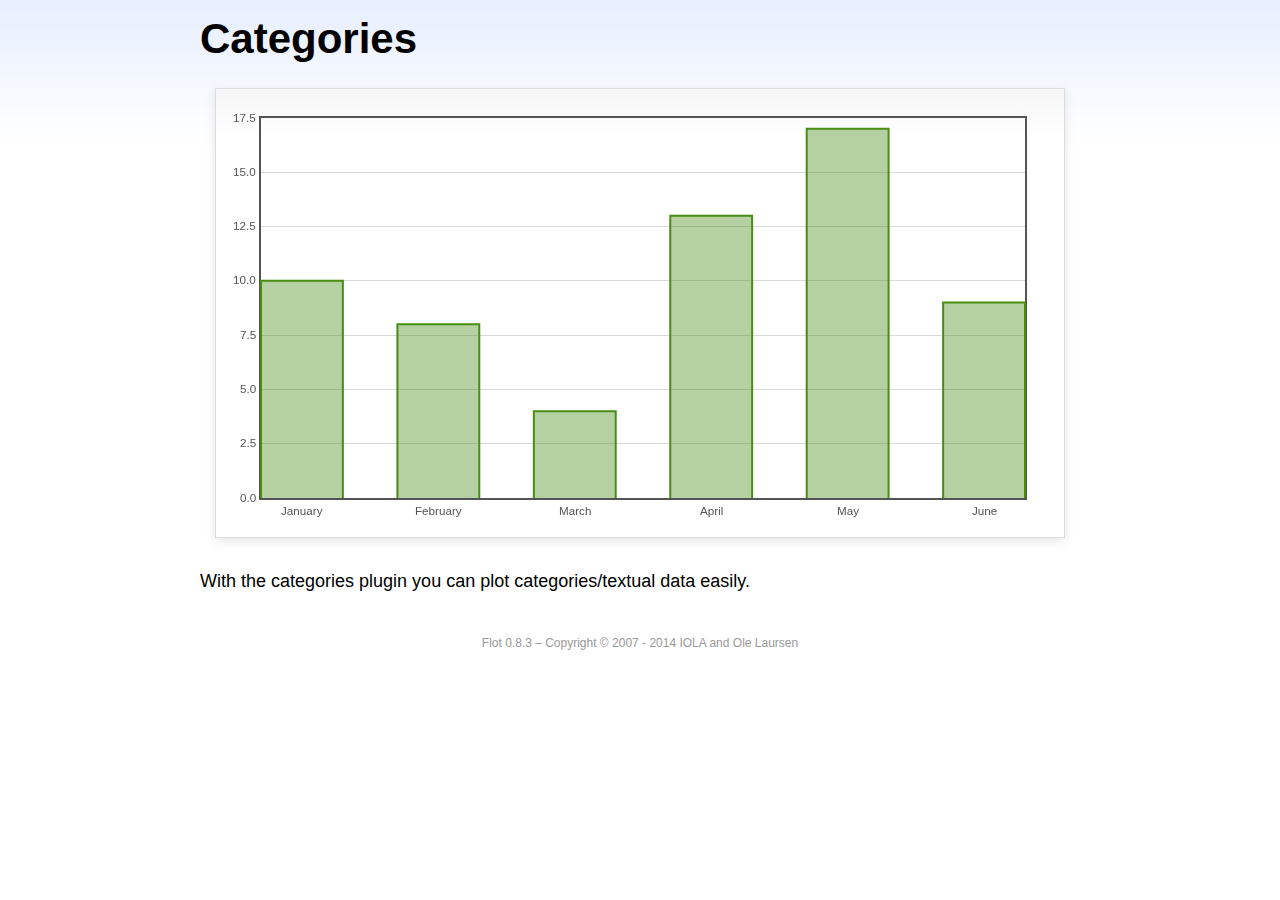
<file: static/assets/libs/flot/examples/categories/index.html>
<!DOCTYPE html PUBLIC "-//W3C//DTD HTML 4.01//EN" "http://www.w3.org/TR/html4/strict.dtd">
<html>
<head>
	<meta http-equiv="Content-Type" content="text/html; charset=utf-8">
	<title>Flot Examples: Categories</title>
	<link href="../examples.css" rel="stylesheet" type="text/css">
	<!--[if lte IE 8]><script language="javascript" type="text/javascript" src="../../excanvas.min.js"></script><![endif]-->
	<script language="javascript" type="text/javascript" src="../../jquery.js"></script>
	<script language="javascript" type="text/javascript" src="../../jquery.flot.js"></script>
	<script language="javascript" type="text/javascript" src="../../jquery.flot.categories.js"></script>
	<script type="text/javascript">

	$(function() {

		var data = [ ["January", 10], ["February", 8], ["March", 4], ["April", 13], ["May", 17], ["June", 9] ];

		$.plot("#placeholder", [ data ], {
			series: {
				bars: {
					show: true,
					barWidth: 0.6,
					align: "center"
				}
			},
			xaxis: {
				mode: "categories",
				tickLength: 0
			}
		});

		// Add the Flot version string to the footer

		$("#footer").prepend("Flot " + $.plot.version + " &ndash; ");
	});

	</script>
</head>
<body>

	<div id="header">
		<h2>Categories</h2>
	</div>

	<div id="content">

		<div class="demo-container">
			<div id="placeholder" class="demo-placeholder"></div>
		</div>

		<p>With the categories plugin you can plot categories/textual data easily.</p>

	</div>

	<div id="footer">
		Copyright &copy; 2007 - 2014 IOLA and Ole Laursen
	</div>

</body>
</html>
</file>
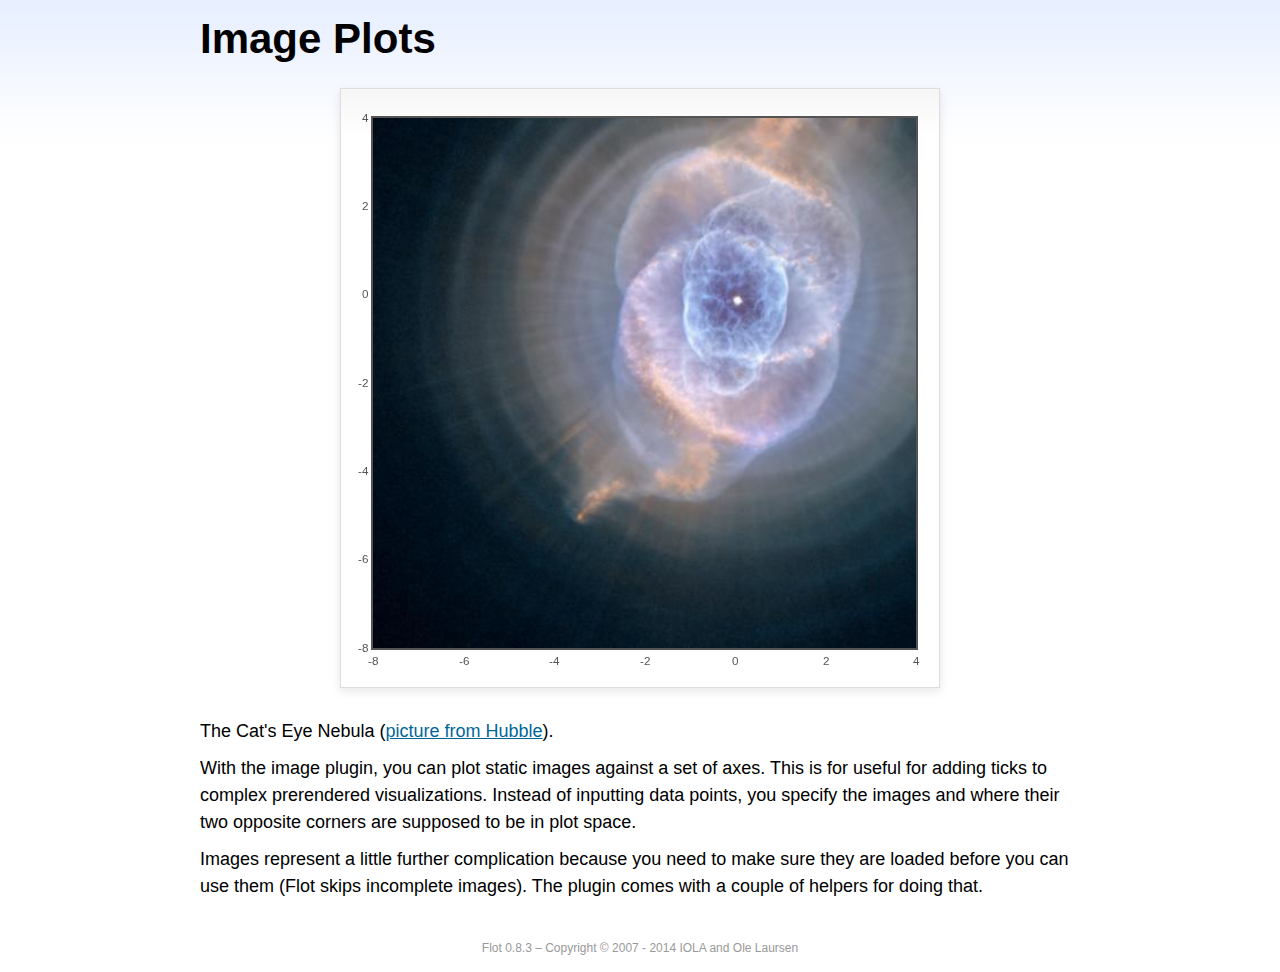
<file: static/assets/libs/flot/examples/image/index.html>
<!DOCTYPE html PUBLIC "-//W3C//DTD HTML 4.01//EN" "http://www.w3.org/TR/html4/strict.dtd">
<html>
<head>
	<meta http-equiv="Content-Type" content="text/html; charset=utf-8">
	<title>Flot Examples: Image Plots</title>
	<link href="../examples.css" rel="stylesheet" type="text/css">
	<!--[if lte IE 8]><script language="javascript" type="text/javascript" src="../../excanvas.min.js"></script><![endif]-->
	<script language="javascript" type="text/javascript" src="../../jquery.js"></script>
	<script language="javascript" type="text/javascript" src="../../jquery.flot.js"></script>
	<script language="javascript" type="text/javascript" src="../../jquery.flot.image.js"></script>
	<script type="text/javascript">

	$(function() {

		var data = [[["hs-2004-27-a-large-web.jpg", -10, -10, 10, 10]]];

		var options = {
			series: {
				images: {
					show: true
				}
			},
			xaxis: {
				min: -8,
				max: 4
			},
			yaxis: {
				min: -8,
				max: 4
			}
		};

		$.plot.image.loadDataImages(data, options, function () {
			$.plot("#placeholder", data, options);
		});

		// Add the Flot version string to the footer

		$("#footer").prepend("Flot " + $.plot.version + " &ndash; ");
	});

	</script>
</head>
<body>

	<div id="header">
		<h2>Image Plots</h2>
	</div>

	<div id="content">

		<div class="demo-container" style="width:600px;height:600px;">
			<div id="placeholder" class="demo-placeholder"></div>
		</div>

		<p>The Cat's Eye Nebula (<a href="http://hubblesite.org/gallery/album/nebula/pr2004027a/">picture from Hubble</a>).</p>

		<p>With the image plugin, you can plot static images against a set of axes. This is for useful for adding ticks to complex prerendered visualizations. Instead of inputting data points, you specify the images and where their two opposite corners are supposed to be in plot space.</p>

		<p>Images represent a little further complication because you need to make sure they are loaded before you can use them (Flot skips incomplete images). The plugin comes with a couple of helpers for doing that.</p>

	</div>

	<div id="footer">
		Copyright &copy; 2007 - 2014 IOLA and Ole Laursen
	</div>

</body>
</html>
</file>
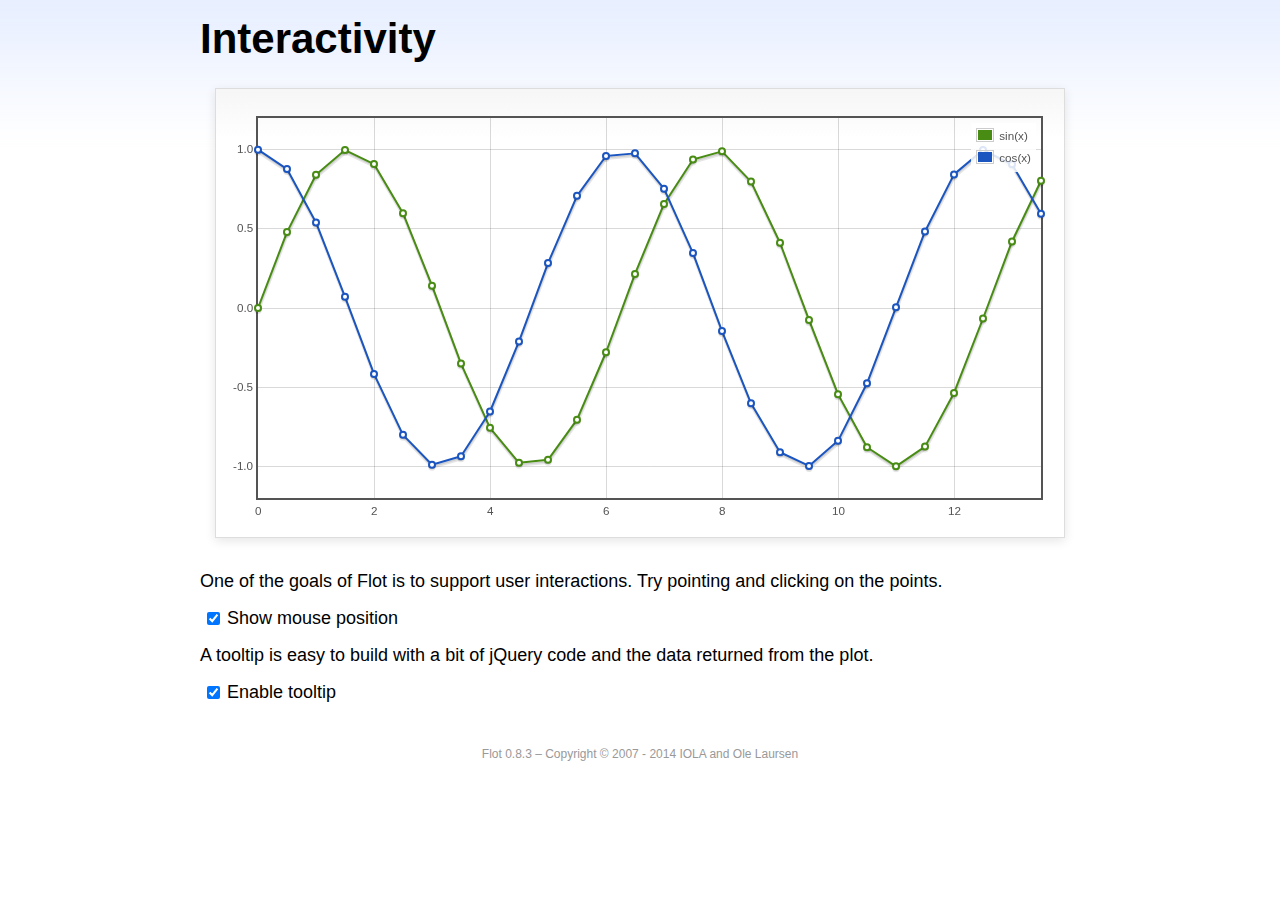
<file: static/assets/libs/flot/examples/interacting/index.html>
<!DOCTYPE html PUBLIC "-//W3C//DTD HTML 4.01//EN" "http://www.w3.org/TR/html4/strict.dtd">
<html>
<head>
	<meta http-equiv="Content-Type" content="text/html; charset=utf-8">
	<title>Flot Examples: Interactivity</title>
	<link href="../examples.css" rel="stylesheet" type="text/css">
	<!--[if lte IE 8]><script language="javascript" type="text/javascript" src="../../excanvas.min.js"></script><![endif]-->
	<script language="javascript" type="text/javascript" src="../../jquery.js"></script>
	<script language="javascript" type="text/javascript" src="../../jquery.flot.js"></script>
	<script type="text/javascript">

	$(function() {

		var sin = [],
			cos = [];

		for (var i = 0; i < 14; i += 0.5) {
			sin.push([i, Math.sin(i)]);
			cos.push([i, Math.cos(i)]);
		}

		var plot = $.plot("#placeholder", [
			{ data: sin, label: "sin(x)"},
			{ data: cos, label: "cos(x)"}
		], {
			series: {
				lines: {
					show: true
				},
				points: {
					show: true
				}
			},
			grid: {
				hoverable: true,
				clickable: true
			},
			yaxis: {
				min: -1.2,
				max: 1.2
			}
		});

		$("<div id='tooltip'></div>").css({
			position: "absolute",
			display: "none",
			border: "1px solid #fdd",
			padding: "2px",
			"background-color": "#fee",
			opacity: 0.80
		}).appendTo("body");

		$("#placeholder").bind("plothover", function (event, pos, item) {

			if ($("#enablePosition:checked").length > 0) {
				var str = "(" + pos.x.toFixed(2) + ", " + pos.y.toFixed(2) + ")";
				$("#hoverdata").text(str);
			}

			if ($("#enableTooltip:checked").length > 0) {
				if (item) {
					var x = item.datapoint[0].toFixed(2),
						y = item.datapoint[1].toFixed(2);

					$("#tooltip").html(item.series.label + " of " + x + " = " + y)
						.css({top: item.pageY+5, left: item.pageX+5})
						.fadeIn(200);
				} else {
					$("#tooltip").hide();
				}
			}
		});

		$("#placeholder").bind("plotclick", function (event, pos, item) {
			if (item) {
				$("#clickdata").text(" - click point " + item.dataIndex + " in " + item.series.label);
				plot.highlight(item.series, item.datapoint);
			}
		});

		// Add the Flot version string to the footer

		$("#footer").prepend("Flot " + $.plot.version + " &ndash; ");
	});

	</script>
</head>
<body>
	<div id="header">
		<h2>Interactivity</h2>
	</div>

	<div id="content">

		<div class="demo-container">
			<div id="placeholder" class="demo-placeholder"></div>
		</div>

		<p>One of the goals of Flot is to support user interactions. Try pointing and clicking on the points.</p>

		<p>
			<label><input id="enablePosition" type="checkbox" checked="checked"></input>Show mouse position</label>
			<span id="hoverdata"></span>
			<span id="clickdata"></span>
		</p>

		<p>A tooltip is easy to build with a bit of jQuery code and the data returned from the plot.</p>

		<p><label><input id="enableTooltip" type="checkbox" checked="checked"></input>Enable tooltip</label></p>

	</div>

	<div id="footer">
		Copyright &copy; 2007 - 2014 IOLA and Ole Laursen
	</div>

</body>
</html>
</file>
<file: static/assets/libs/flot/examples/examples.css>
* {	padding: 0; margin: 0; vertical-align: top; }

body {
	background: url(background.png) repeat-x;
	font: 18px/1.5em "proxima-nova", Helvetica, Arial, sans-serif;
}

a {	color: #069; }
a:hover { color: #28b; }

h2 {
	margin-top: 15px;
	font: normal 32px "omnes-pro", Helvetica, Arial, sans-serif;
}

h3 {
	margin-left: 30px;
	font: normal 26px "omnes-pro", Helvetica, Arial, sans-serif;
	color: #666;
}

p {
	margin-top: 10px;
}

button {
	font-size: 18px;
	padding: 1px 7px;
}

input {
	font-size: 18px;
}

input[type=checkbox] {
	margin: 7px;
}

#header {
	position: relative;
	width: 900px;
	margin: auto;
}

#header h2 {
	margin-left: 10px;
	vertical-align: middle;
	font-size: 42px;
	font-weight: bold;
	text-decoration: none;
	color: #000;
}

#content {
	width: 880px;
	margin: 0 auto;
	padding: 10px;
}

#footer {
	margin-top: 25px;
	margin-bottom: 10px;
	text-align: center;
	font-size: 12px;
	color: #999;
}

.demo-container {
	box-sizing: border-box;
	width: 850px;
	height: 450px;
	padding: 20px 15px 15px 15px;
	margin: 15px auto 30px auto;
	border: 1px solid #ddd;
	background: #fff;
	background: linear-gradient(#f6f6f6 0, #fff 50px);
	background: -o-linear-gradient(#f6f6f6 0, #fff 50px);
	background: -ms-linear-gradient(#f6f6f6 0, #fff 50px);
	background: -moz-linear-gradient(#f6f6f6 0, #fff 50px);
	background: -webkit-linear-gradient(#f6f6f6 0, #fff 50px);
	box-shadow: 0 3px 10px rgba(0,0,0,0.15);
	-o-box-shadow: 0 3px 10px rgba(0,0,0,0.1);
	-ms-box-shadow: 0 3px 10px rgba(0,0,0,0.1);
	-moz-box-shadow: 0 3px 10px rgba(0,0,0,0.1);
	-webkit-box-shadow: 0 3px 10px rgba(0,0,0,0.1);
}

.demo-placeholder {
	width: 100%;
	height: 100%;
	font-size: 14px;
	line-height: 1.2em;
}

.legend table {
	border-spacing: 5px;
}
</file>
